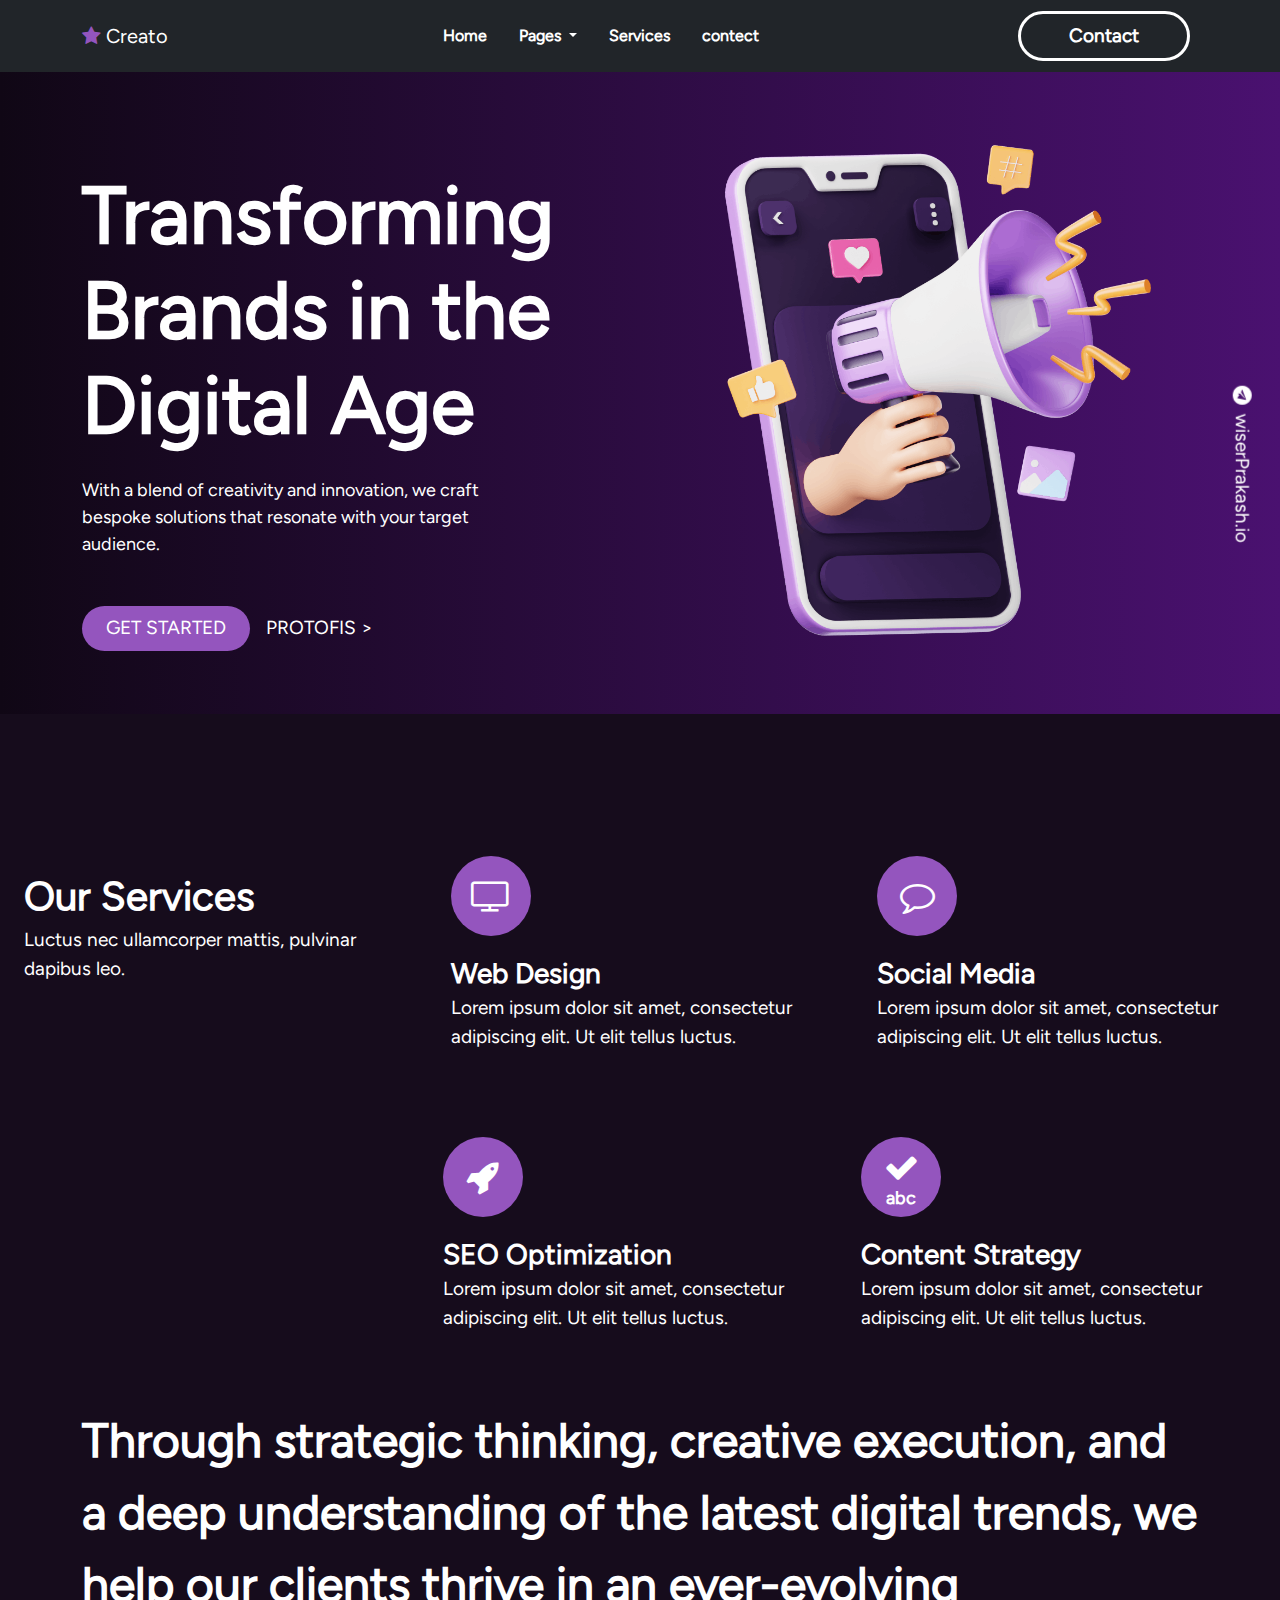
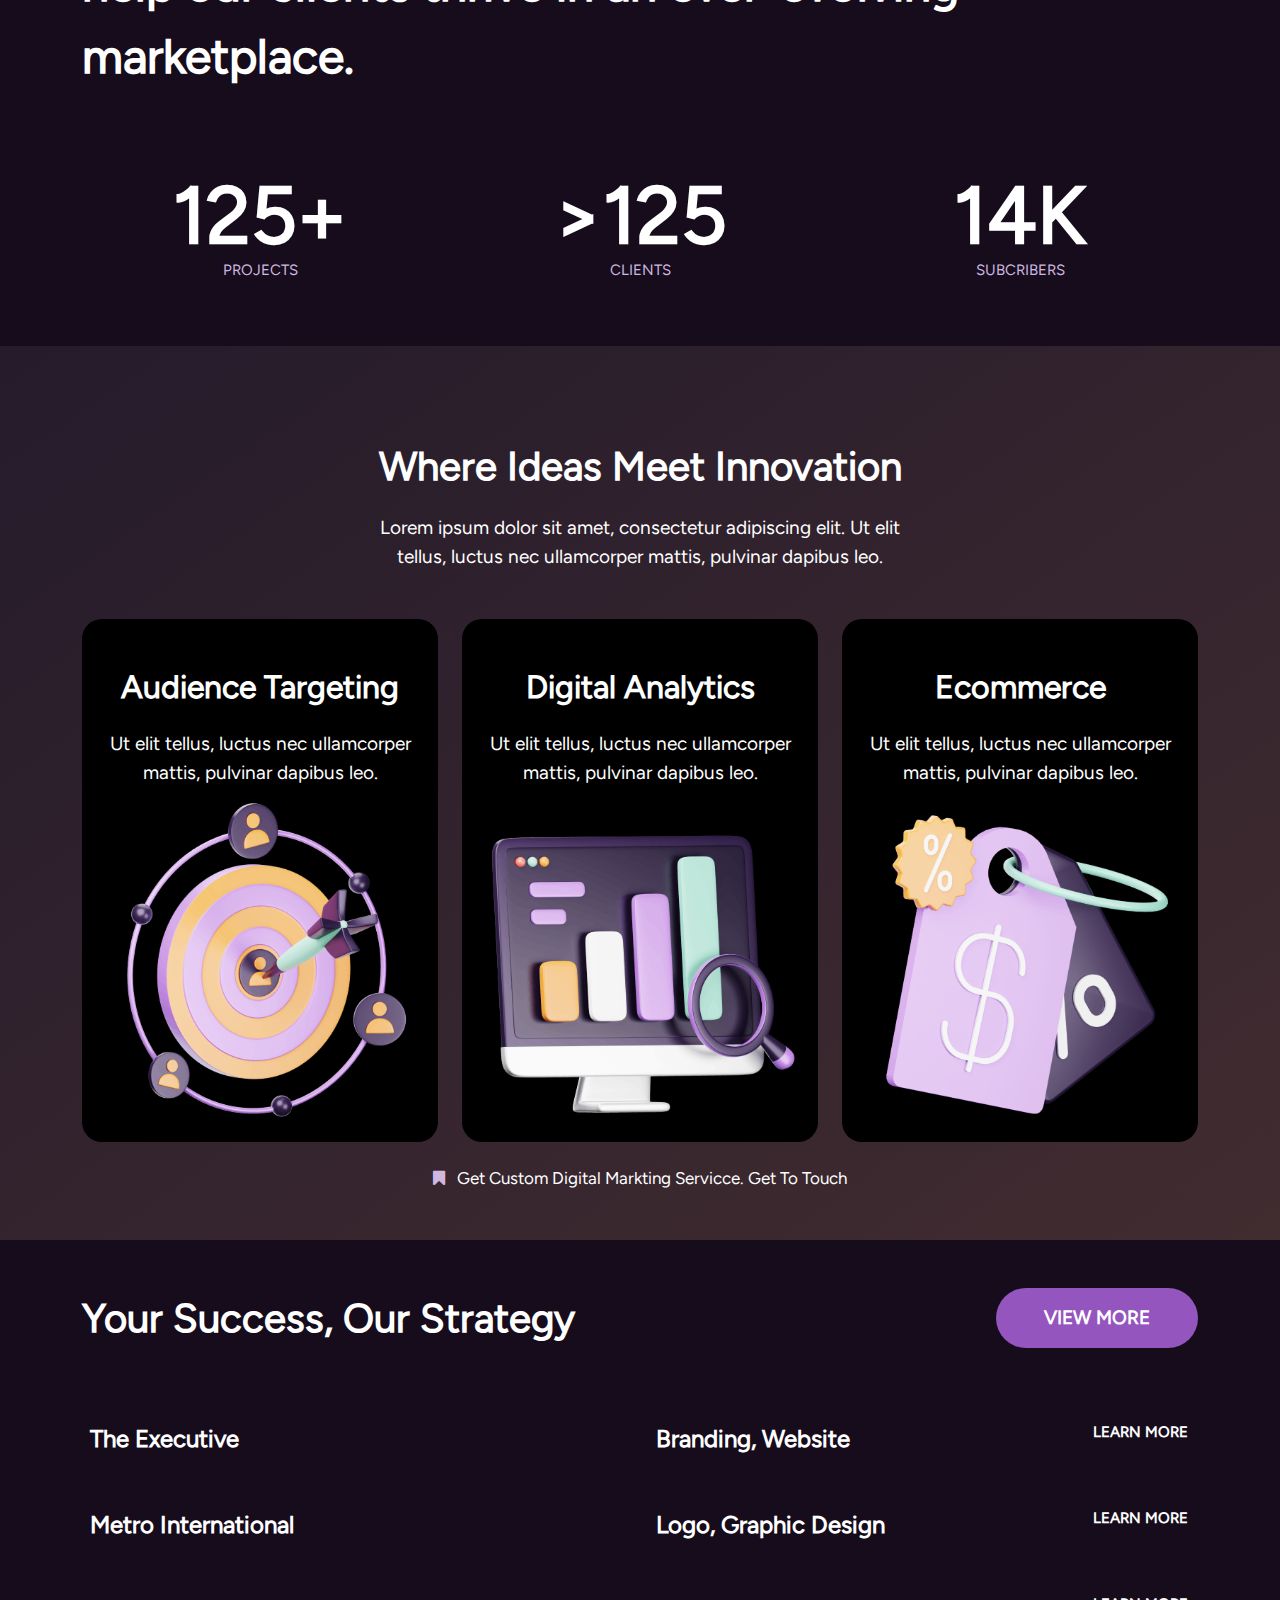
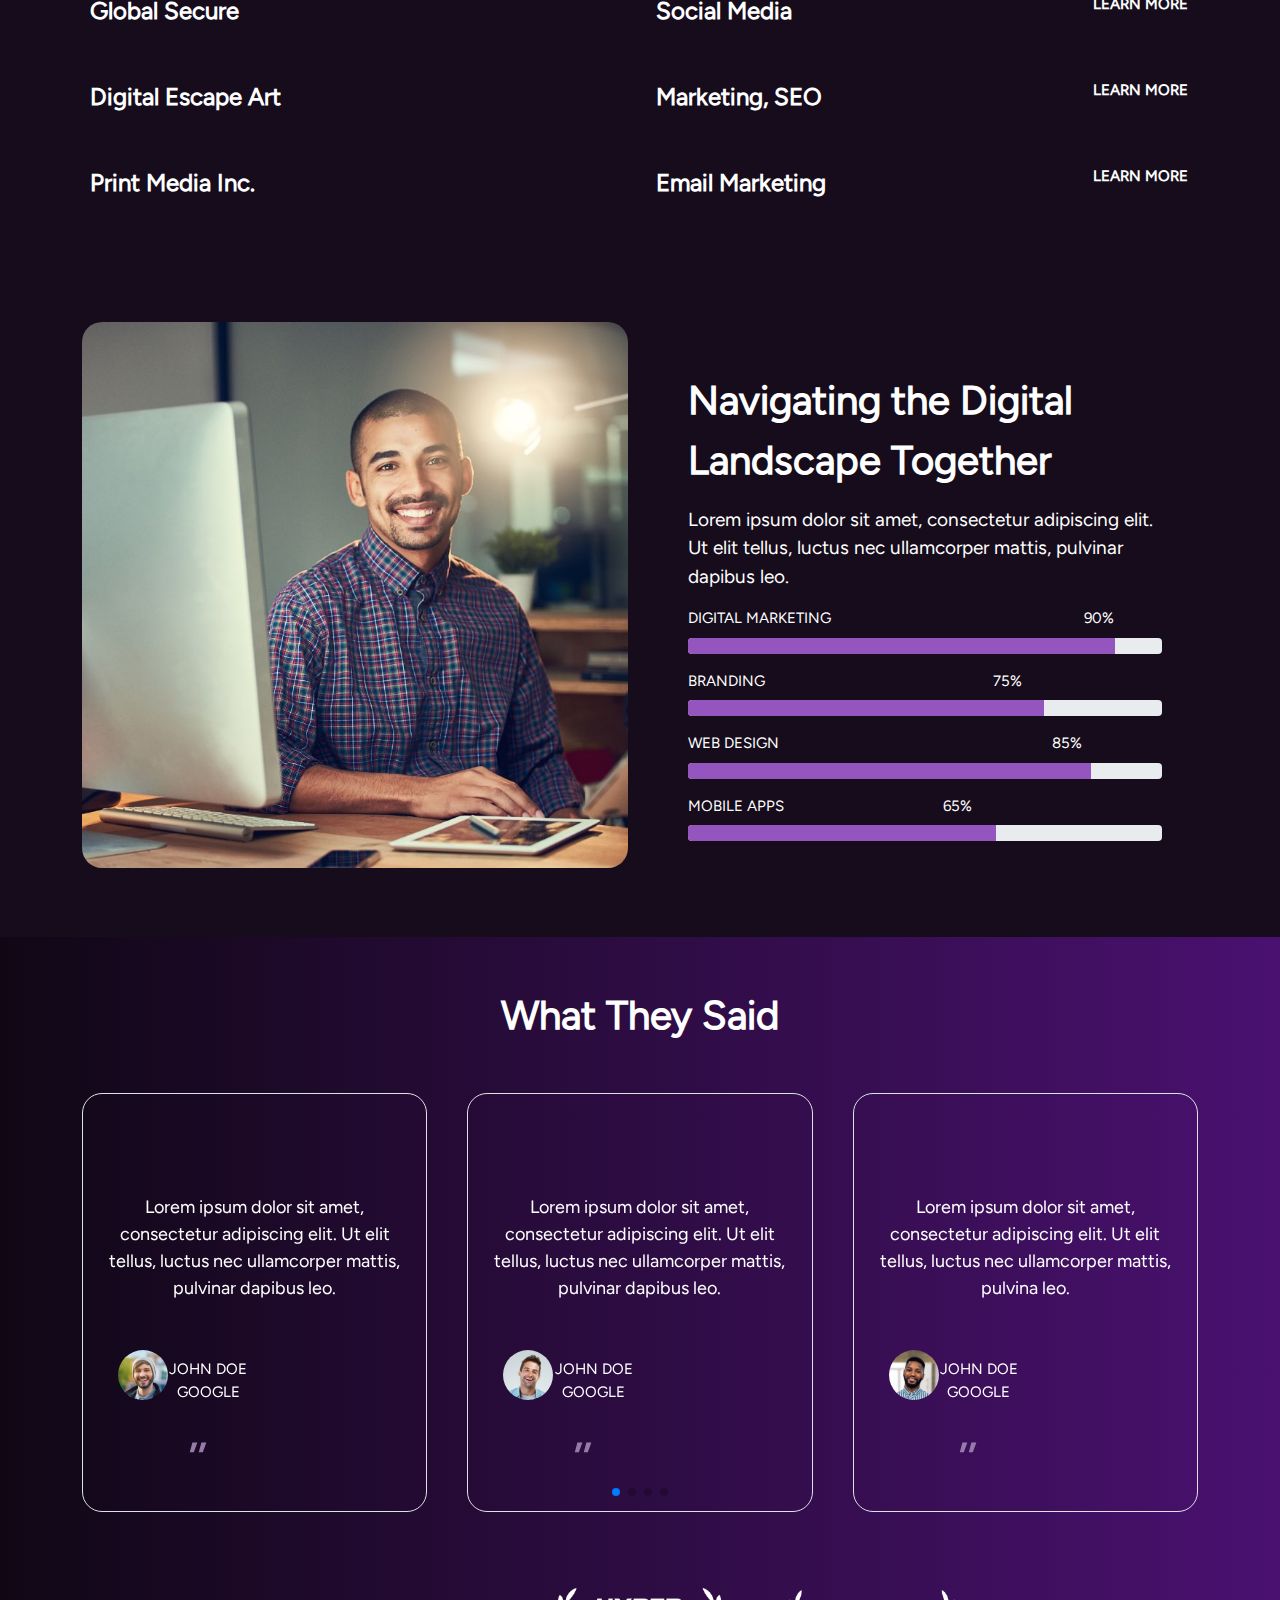
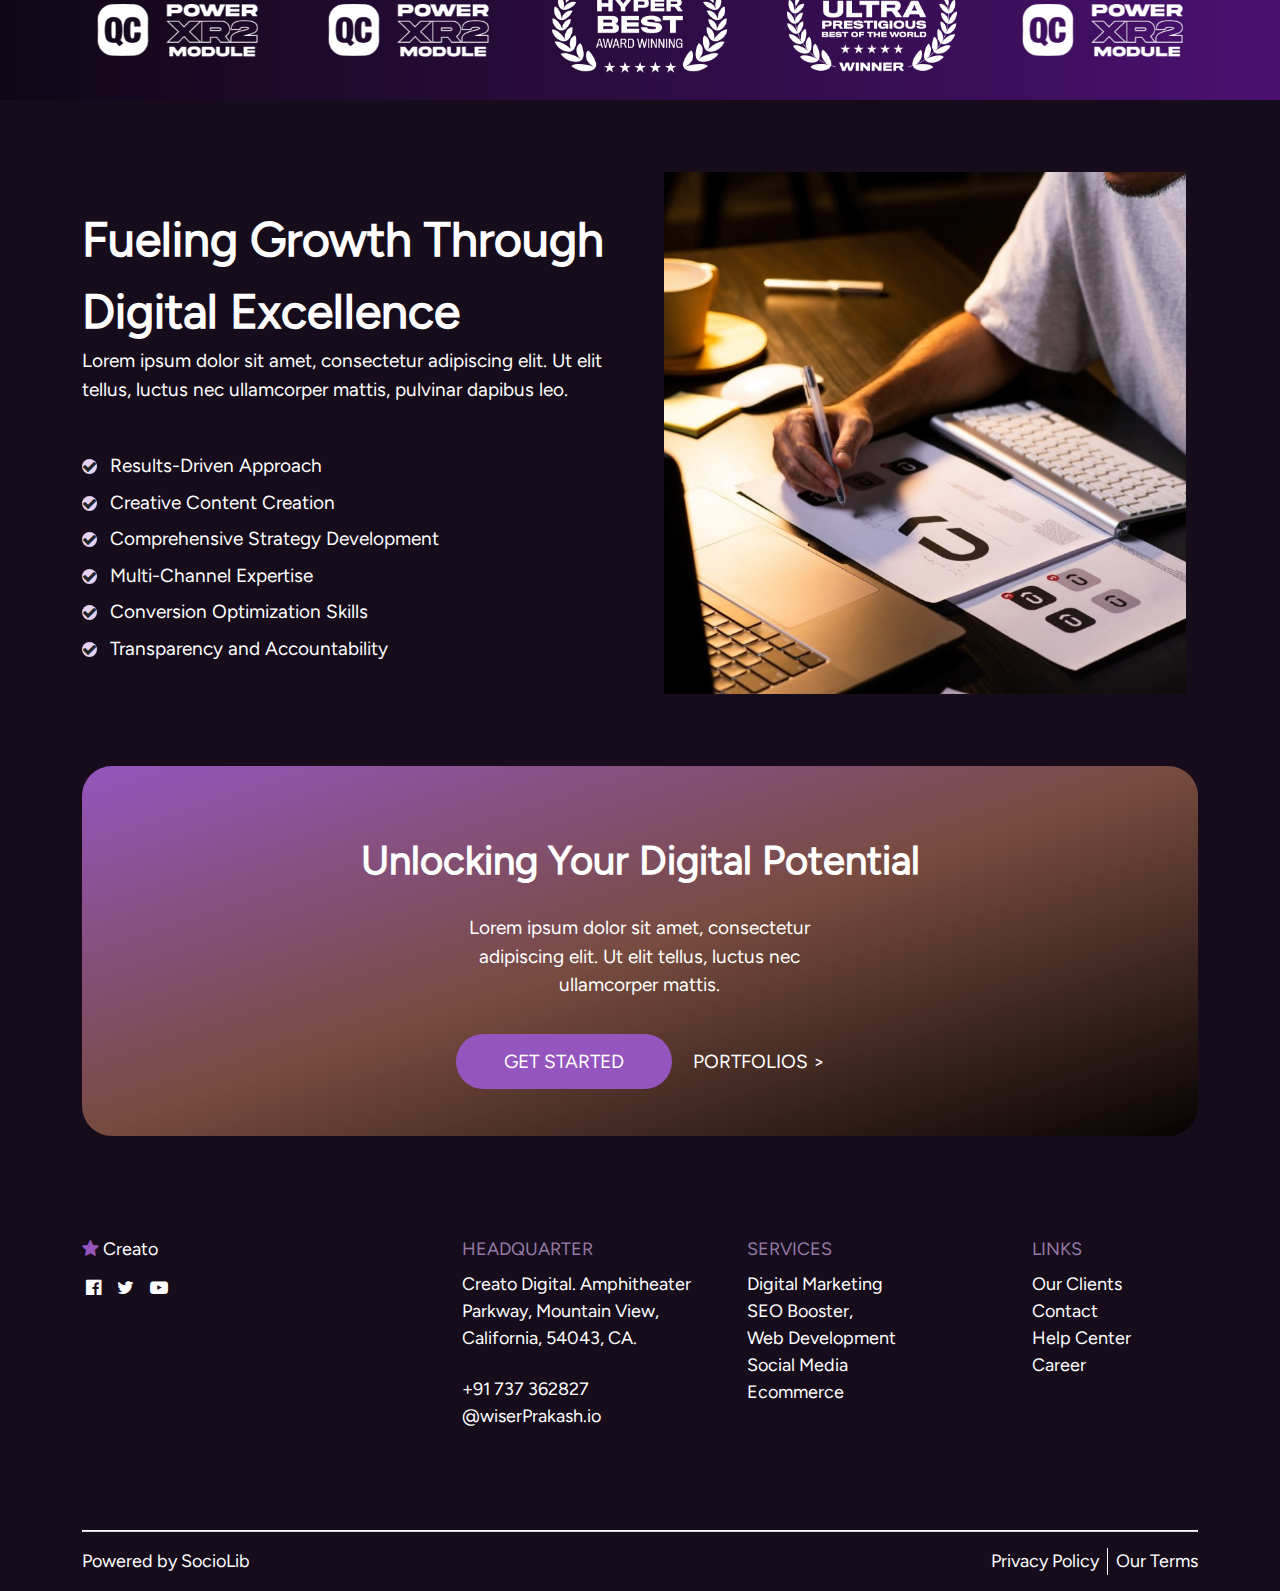
<file: index.html>
<!DOCTYPE html>
<html lang="en">

<head>
    <meta charset="UTF-8">
    <meta name="viewport" content="width=device-width, initial-scale=1.0">
    <link rel="shortcut icon" href="./assets/image/3670051.png" type="image/x-icon">
    <title>Project</title>
    <link rel="stylesheet" href="https://cdn.jsdelivr.net/npm/swiper@11/swiper-bundle.min.css" />
    <link rel="stylesheet" href="./assets/font-awesome-4.7.0/font-awesome-4.7.0/css/font-awesome.min.css">
    <link rel="stylesheet" href="./assets/bootstrap-5.0.2-dist/css/bootstrap.min.css">
    <link rel="stylesheet" href="./css/style.css">

</head>

<body>
    <nav class="navbar navbar-expand-lg navbar-dark bg-dark">
        <div class="container">
            <a class="navbar-brand" href="#"><i class="fa fa-star socialicon" aria-hidden="true"></i> Creato</a>
            <button class="navbar-toggler d-none" type="button" data-bs-toggle="collapse" data-bs-target="#navbarScroll"
                aria-controls="navbarScroll" aria-expanded="false" aria-label="Toggle navigation">
                <span class="navbar-toggler-icon"></span>
            </button>
            <a class="btn offcanva d-block d-lg-none" data-bs-toggle="offcanvas" href="#offcanvasExample" role="button"
                aria-controls="offcanvasExample">
                <span class="navbar-toggler-icon"></span>
            </a>
            <div class="collapse navbar-collapse" id="navbarScroll">
                <ul class="navbar-nav m-auto my-2 navitem  navbar-nav-scroll" style="--bs-scroll-height: 100px;">
                    <li class="nav-item">
                        <a class="nav-link active px-0 px-lg-3" aria-current="page" href="./index.html">Home</a>
                    </li>
                    <li class="nav-item dropdown">
                        <a class="nav-link active dropdown-toggle px-0 px-lg-3" href="#" id="navbarScrollingDropdown"
                            role="button" data-bs-toggle="dropdown" aria-expanded="false">
                            Pages
                        </a>
                        <ul class="dropdown-menu " aria-labelledby="navbarScrollingDropdown">
                            <li><a class="dropdown-item text-white" href="./html/about.html">About</a></li>
                            <li><a class="dropdown-item text-white disabled d-none" href="#">Another action</a></li>
                            <li class="d-none">
                                <hr class="dropdown-divider">
                            </li>
                            <li><a class="dropdown-item text-white disabled d-none" href="#">Something else here</a>
                            </li>
                        </ul>
                    </li>
                    <li class="nav-item">
                        <a class="nav-link active px-0 px-lg-3" href="./html/service.html">Services</a>
                    </li>
                    <li class="nav-item">
                        <a class="nav-link active px-0 px-lg-3" href="./html/contact.html">contect</a>
                    </li>
                </ul>
                <div class="me-2 text-white">
                    <div
                        class="border border-3 border-white px-2 d-none d-lg-block px-lg-5 py-2 rounded-pill Capitalize fw-bold ">
                        Contact</div>
                </div>
            </div>
        </div>
    </nav>
    <div class="offcanvas offcanvas-start bg-dark" tabindex="-1" id="offcanvasExample"
        aria-labelledby="offcanvasExampleLabel">
        <div class="offcanvas-header">
            <h5 class="offcanvas-title" id="offcanvasExampleLabel"><i class="fa fa-star socialicon"
                    aria-hidden="true"></i> Creato</h5>
            <button type="button" class="btn-close text-reset" data-bs-dismiss="offcanvas" aria-label="Close"></button>
        </div>
        <div class="offcanvas-body">
            <div>
                <a class="nav-link active px-0 px-lg-3 text-white" aria-current="page" href="./index.html">Home</a>
            </div>
            <li class="nav-item dropdown">
                <a class="nav-link active text-white dropdown-toggle px-0 px-lg-3" href="#" id="navbarScrollingDropdown"
                    role="button" data-bs-toggle="dropdown" aria-expanded="false">
                    Pages
                </a>
                <ul class="dropdown-menu" aria-labelledby="navbarScrollingDropdown">
                    <li><a class="dropdown-item text-white" href="./html/about.html">About</a></li>
                    <li><a class="dropdown-item text-white" href="#">Another action</a></li>
                    <li>
                        <hr class="dropdown-divider">
                    </li>
                    <li><a class="dropdown-item text-white" href="#">Something else here</a></li>
                </ul>
            </li>
            <li class="nav-item">
                <a class="nav-link active px-0 px-lg-3 text-white " href="./html/service.html">Services</a>
            </li>
            <li class="nav-item">
                <a class="nav-link  active px-0 px-lg-3 text-white " href="./html/contact.html" tabindex="-1"
                    aria-disabled="true">contect</a>
            </li>
        </div>
    </div>
    <div class="d-none d-lg-block position-absolute position-fixed top-50 emailData gmail"><i
            class="fa fa-telegram pe-1" aria-hidden="true"></i> wiserPrakash.io</div>

    <section class="Services">
        <div class="container">
            <div class="row py-5">
                <div class="col-12 col-md-6 vh-lg-100 order-1 order-md-0 ">
                    <div class="d-flex flex-column justify-content-center pt-5">
                        <div class="Transforming">Transforming Brands in the Digital Age</div>
                        <div class="pt-4 w-75 creativity">With a blend of creativity and innovation, we craft
                            bespoke solutions that resonate with
                            your target audience.
                        </div>
                        <div class="d-flex pt-5">
                            <a class=" rounded-pill text-decoration-none px-4 py-2 text-white started">GET
                                STARTED</a>
                            <a class="text-decoration-none text-white py-2 ps-3">PROTOFIS >
                            </a>
                        </div>
                    </div>
                </div>
                <div class="col-12 col-md-6 order-0 order-md-1">
                    <img class="w-100 bannerimg" src="./assets/image/bannerimg.png" alt="">
                </div>
            </div>
        </div>
    </section>
    <section>
        <div class="my-5">
            <div class="container-xxl">
                <div class="row">
                    <div class="col-12 col-md-6 col-lg-4 ullamcorper p-4">
                        <div class="fs-1 fw-bold">Our Services</div>
                        <div class="fw-light">Luctus nec ullamcorper mattis, pulvinar dapibus leo.</div>
                    </div>
                    <div class="col-12 col-md-6 d-none d-md-block d-lg-none p-4"></div>
                    <div class="col-12 col-md-6 col-lg-4 ullamcorper p-4">
                        <div class="socialicons"><i class="fa fa-television" aria-hidden="true"></i></div>
                        <div class="fs-3 fw-bolder pt-3">Web Design</div>
                        <div>Lorem ipsum dolor sit amet, consectetur adipiscing elit. Ut elit tellus luctus.</div>
                    </div>
                    <div class="col-12 col-md-6 col-lg-4 ullamcorper p-4">
                        <div class="socialicons"><i class="fa fa-comment-o" aria-hidden="true"></i></div>
                        <div class="fs-3 fw-bolder pt-3">Social Media</div>
                        <div>Lorem ipsum dolor sit amet, consectetur adipiscing elit. Ut elit tellus luctus.</div>
                    </div>
                    <div class="mt-lg-5 row">
                        <div class="col-12 col-lg-4 d-none d-lg-block p-4"></div>
                        <div class="col-12 col-md-6 col-lg-4 p-4">
                            <div class="socialicons"><i class="fa fa-rocket" aria-hidden="true"></i></div>
                            <div class="fs-3 fw-bolder pt-3">SEO Optimization</div>
                            <div>Lorem ipsum dolor sit amet, consectetur adipiscing elit. Ut elit tellus luctus.
                            </div>
                        </div>
                        <div class="col-12 col-md-6 col-lg-4 p-4">
                            <div class="d-flex flex-column socialicons">
                                <div class=""><i class="fa fa-check" aria-hidden="true"></i></div>
                                <div class="abc">abc</div>
                            </div>
                            <div class="fs-3 fw-bolder pt-3">Content Strategy</div>
                            <div>Lorem ipsum dolor sit amet, consectetur adipiscing elit. Ut elit tellus luctus.
                            </div>
                        </div>
                    </div>
                </div>
            </div>
        </div>
    </section>
    <section>
        <div class="container">
            <div class="Through fw-bold">Through strategic thinking, creative execution, and a deep understanding of the
                latest digital trends,
                we help our clients thrive in an ever-evolving marketplace.</div>
        </div>
    </section>
    <section>
        <div class="container py-5">
            <div class="row text-center Prents">
                <div class="col-12 col-lg-4 pt-lg-5">
                    <div class="number"></div>
                    <div class="Projects">Projects</div>
                </div>
                <div class="col-12 col-lg-4 pt-lg-5">
                    <div class="numbers"></div>
                    <div class="Projects">Clients</div>
                </div>
                <div class="col-12 col-lg-4 pt-lg-5">
                    <div class="numberss"></div>
                    <div class="Projects">Subcribers</div>
                </div>
            </div>
        </div>
    </section>
    <section class="Servicess">
        <div class="container pt-5">
            <div class="text-center d-flex flex-column align-items-center mt-5">
                <div class="innovation h1 fw-bold">Where Ideas Meet Innovation</div>
                <div class="w-50 Lorem pt-3">Lorem ipsum dolor sit amet, consectetur adipiscing elit. Ut elit tellus,
                    luctus nec ullamcorper
                    mattis, pulvinar dapibus leo.</div>
            </div>
            <div class="row py-5 ">
                <div class="col-12 col-md-4">
                    <div class="card rounded-5  d-flex flex-column align-items-center text-center">
                        <div class="pt-5 h2 fw-bold">Audience Targeting</div>
                        <div class="w-100 w-md-75 pt-3">Ut elit tellus, luctus nec ullamcorper mattis, pulvinar dapibus
                            leo.
                        </div>
                        <img class="w-100" src="./assets/image/cardimg1.png" alt="">
                    </div>
                </div>
                <div class="col-12 col-md-4 pt-3 pt-md-0">
                    <div class="card rounded-5  d-flex flex-column align-items-center text-center">
                        <div class="pt-5 h2 fw-bold">Digital Analytics</div>
                        <div class="w-100 w-md-75 pt-3">Ut elit tellus, luctus nec ullamcorper mattis, pulvinar dapibus
                            leo.
                        </div>
                        <img class="w-100" src="./assets/image/cardimg2.png" alt="">
                    </div>
                </div>
                <div class="col-12 col-md-4 pt-3 pt-md-0">
                    <div class="card rounded-5 d-flex flex-column align-items-center text-center">
                        <div class="pt-5 h2 fw-bold">Ecommerce</div>
                        <div class="pt-3 w-100 w-md-75 ">Ut elit tellus, luctus nec ullamcorper mattis, pulvinar dapibus
                            leo.</div>
                        <img class="w-100 h-25" src="./assets/image/cardimg3.png" alt="">
                    </div>
                </div>
                <div class="text-center text-capitalize  digital  pt-4"><i class="fa fa-bookmark pe-2"
                        aria-hidden="true"></i> get custom digital markting servicce. get to touch</div>
            </div>
        </div>
    </section>
    <section>
        <div class="container">
            <div class="d-flex justify-content-between mt-5">
                <div class="fs-1 fw-bold">Your Success, Our Strategy</div>
                <div class="px-2 d-none d-lg-block  px-lg-5 pt-3 rounded-pill text-uppercase fw-bold bg-purpie">view
                    more</div>
            </div>
            <div class="row bgimg mt-3 mt-lg-5 fs-4 fs-lg-3 ps-2 fw-bold">
                <div class="col-12 col-md-6 bgimgTop headphone">
                    <div>The Executive</div>
                </div>
                <div class="col-12 col-md-4">
                    <div>Branding, Website</div>
                </div>
                <div class="col-12 col-md-2 fs-5">
                    <div class="LEARN">LEARN MORE</div>
                </div>
            </div>
            <div class="row bgimg  fs-4 fs-lg-3 ps-2 fw-bold">
                <div class=" col-12 col-md-6 bgimgTop shoe">
                    <div>Metro International</div>
                </div>
                <div class=" col-12 col-md-4">
                    <div>Logo, Graphic Design</div>
                </div>
                <div class="col-12 col-md-2 fs-5">
                    <div class="LEARN">LEARN MORE</div>
                </div>
            </div>
            <div class="row bgimg fs-4 fs-lg-3 ps-2 fw-bold">
                <div class="col-12 col-md-6 bgimgTop iphone">
                    <div>Global Secure</div>
                </div>
                <div class="col-12 col-md-4">
                    <div>Social Media</div>
                </div>
                <div class=" col-12 col-md-2  fs-5">
                    <div class="LEARN">LEARN MORE</div>
                </div>
            </div>
            <div class="row bgimg fs-4 fs-lg-3 ps-2 fw-bold">
                <div class="col-12 col-md-6 bgimgTop circle">
                    <div>Digital Escape Art</div>
                </div>
                <div class=" col-12 col-md-4">
                    <div>Marketing, SEO</div>
                </div>
                <div class="col-12 col-md-2 fs-5">
                    <div class="LEARN">LEARN MORE</div>
                </div>
            </div>
            <div class="row bgimg  fs-4 fs-lg-3 ps-2 fw-bold">
                <div class="col-md-6 bgimgTop camera">
                    <div>Print Media Inc.</div>
                </div>
                <div class="col-md-4">
                    <div>Email Marketing</div>
                </div>
                <div class="col-md-2 fs-5">
                    <div class="LEARN">LEARN MORE</div>
                </div>
            </div>
        </div>
    </section>
    <section>
        <div class="container mt-5">
            <div class="row pt-0 pt-lg-5">
                <div class="col-12 col-lg-6">
                    <img class="w-100 rounded-5" src="./assets/image/developers.jpg" alt="">
                </div>
                <div class="col-12 col-lg-6 p-5">
                    <div class="fs-1 fw-bold">Navigating the Digital Landscape Together</div>
                    <div class="pt-3">Lorem ipsum dolor sit amet, consectetur adipiscing elit. Ut elit tellus, luctus
                        nec ullamcorper
                        mattis, pulvinar dapibus leo.</div>
                    <div class="d-flex MOBILE pt-3  pb-2  justify-content-between pt-3">
                        <div>DIGITAL MARKETING</div>
                        <div class="pe-5">90%</div>
                    </div>
                    <div class="progress">
                        <div class="progress-bar bg-purpie digital" role="progressbar" aria-valuenow="100"
                            aria-valuemin="0" aria-valuemax="100"></div>
                    </div>
                    <div class="d-flex MOBILE pt-3  pb-2  justify-content-between">
                        <div>BRANDING</div>
                        <div class="BRANDING">75%</div>
                    </div>
                    <div class="progress">
                        <div class="progress-bar bg-purpie DESIGN" role="progressbar" style="width: 75%"
                            aria-valuenow="100" aria-valuemin="0" aria-valuemax="100"></div>
                    </div>
                    <div class="d-flex MOBILE pt-3 pb-2  justify-content-between">
                        <div>WEB DESIGN</div>
                        <div class="DESIGN">85%</div>
                    </div>
                    <div class="progress">
                        <div class="progress-bar bg-purpie APPS" role="progressbar" style="width: 85%"
                            aria-valuenow="100" aria-valuemin="0" aria-valuemax="100"></div>
                    </div>
                    <div class="d-flex MOBILE pt-3 pb-2 justify-content-between">
                        <div>MOBILE APPS</div>
                        <div class="APPS">65%</div>
                    </div>
                    <div class="progress">
                        <div class="progress-bar bg-purpie digital MOBILE" role="progressbar" style="width: 65%"
                            aria-valuenow="100" aria-valuemin="0" aria-valuemax="100"></div>
                    </div>
                </div>
            </div>
        </div>
    </section>
    <section class="Services my-5 ">
        <div class="container text-white ">
            <div class="text-center py-5 fw-bold fs-1">What They Said</div>
            <div class="swiper mySwiper text-white">
                <div class="swiper-wrapper">
                    <div class="swiper-slide gap-3">
                        <div class="border border-1 rounded-6 pt-10 pb-5 px-4">
                            <div> Lorem ipsum dolor sit amet, consectetur adipiscing elit. Ut elit tellus, luctus
                                nec
                                ullamcorper mattis, pulvinar dapibus leo.</div>
                            <div class=" row pt-5">
                                <div class="col-12 d-flex justify-content-center col-lg-2 ps-lg-5">
                                    <img class="swiperimage1 " src="./assets/image/swiperimage1.jpg" alt="">
                                </div>
                                <div class=" col-12 col-lg-4 pt-2">
                                    <div class="developer">JOHN DOE</div>
                                    <div>
                                        <div class="developer">GOOGLE</div>
                                    </div>

                                </div>
                                <div class="d-none d-xl-block col-lg-6 text-purpie text-end pe-5 fs-1 fw-bold">,,</div>
                            </div>
                        </div>
                    </div>
                    <div class="swiper-slide gap-3">
                        <div class="border border-1 rounded-6 pt-10 pb-5 px-4">
                            <div> Lorem ipsum dolor sit amet, consectetur adipiscing elit. Ut elit tellus, luctus
                                nec
                                ullamcorper mattis, pulvinar dapibus leo.</div>
                            <div class=" row pt-5">
                                <div class="col-12 d-flex justify-content-center col-lg-2 ps-lg-5">
                                    <img class="swiperimage1 " src="./assets/image/swiperimage2.jpg" alt="">
                                </div>
                                <div class=" col-12 col-lg-4 pt-2">
                                    <div class="developer">JOHN DOE</div>
                                    <div>
                                        <div class="developer">GOOGLE</div>
                                    </div>

                                </div>
                                <div class="d-none d-xl-block col-lg-6 text-purpie text-end pe-5 fs-1 fw-bold">,,</div>
                            </div>
                        </div>
                    </div>
                    <div class="swiper-slide gap-3">
                        <div class="border border-1 rounded-6 pt-10 pb-5 px-4">
                            <div> Lorem ipsum dolor sit amet, consectetur adipiscing elit. Ut elit tellus, luctus
                                nec
                                ullamcorper mattis, pulvina leo.</div>
                            <div class=" row pt-5">
                                <div class="col-12 d-flex justify-content-center col-lg-2 ps-lg-5">
                                    <img class="swiperimage1 " src="./assets/image/swiperimage3jpg.jpg" alt="">
                                </div>
                                <div class=" col-12 col-lg-4 pt-2">
                                    <div class="developer">JOHN DOE</div>
                                    <div>
                                        <div class="developer">GOOGLE</div>
                                    </div>

                                </div>
                                <div class="d-none d-xl-block col-lg-6 text-purpie text-end pe-5 fs-1 fw-bold">,,</div>
                            </div>
                        </div>
                    </div>
                    <div class="swiper-slide gap-3">
                        <div class="border border-1 rounded-6 pt-10 pb-5 px-4">
                            <div> Lorem ipsum dolor sit amet, consectetur adipiscing elit. Ut elit tellus, luctus
                                nec
                                ullamcorper mattis, pulvinar dapibus leo.</div>
                            <div class=" row pt-5">
                                <div class="col-12 d-flex justify-content-center col-lg-2 ps-lg-5">
                                    <img class="swiperimage1 " src="./assets/image/swiperimage1.jpg" alt="">
                                </div>
                                <div class=" col-12 col-lg-4 pt-2">
                                    <div class="developer">JOHN DOE</div>
                                    <div>
                                        <div class="developer">GOOGLE</div>
                                    </div>

                                </div>
                            </div>
                        </div>
                    </div>
                </div>
                <div class="swiper-pagination"></div>
            </div>
            <div class="swiper mySwipers mt-5">
                <div class="swiper-wrapper">
                    <div class="swiper-slide">
                        <img src="./assets/image/clint1.png" alt="">
                    </div>
                    <div class="swiper-slide">
                        <img src="./assets/image/clint2.png" alt="">

                    </div>
                    <div class="swiper-slide">
                        <img src="./assets/image/clint3.png" alt="">

                    </div>
                    <div class="swiper-slide">
                        <img src="./assets/image/clint4.png" alt="">

                    </div>
                    <div class="swiper-slide">
                        <img src="./assets/image/clint5.png" alt="">

                    </div>
                    <div class="swiper-slide">
                        <img src="./assets/image/clint5.png" alt="">

                    </div>
                </div>
            </div>
        </div>
        </div>
    </section>
    <section>
        <div class="container mt-5">
            <div class="row align-items-center justify-content-center">
                <div class="col-12 col-lg-6 order-1 order-lg-0 ">
                    <div class="fs-7 fw-bold">Fueling Growth Through Digital Excellence</div>
                    <div>Lorem ipsum dolor sit amet, consectetur adipiscing elit. Ut elit tellus, luctus nec ullamcorper
                        mattis, pulvinar dapibus leo.</div>
                    <div class="pt-5 d-flex flex-column gap-2">
                        <div><i class="fa fa-check rounded-circle bg-purpies text-dark fs-0" aria-hidden="true"></i>
                            <span class="ps-2"> Results-Driven
                                Approach</span>
                        </div>
                        <div><i class="fa fa-check rounded-circle bg-purpies text-dark fs-0" aria-hidden="true"></i>
                            <span class="ps-2"></span>Creative Content Creation
                        </div>
                        <div><i class="fa fa-check rounded-circle bg-purpies text-dark fs-0" aria-hidden="true"></i>
                            <span class="ps-2">Comprehensive Strategy Development</span>
                        </div>
                        <div><i class="fa fa-check rounded-circle bg-purpies text-dark fs-0" aria-hidden="true"></i>
                            <span class="ps-2"></span>Multi-Channel Expertise
                        </div>
                        <div><i class="fa fa-check rounded-circle bg-purpies text-dark fs-0" aria-hidden="true"></i>
                            <span class="ps-2"></span>Conversion Optimization Skills
                        </div>
                        <div><i class="fa fa-check rounded-circle bg-purpies text-dark fs-0" aria-hidden="true"></i>
                            <span class="ps-2"></span>Transparency and Accountability
                        </div>
                    </div>
                </div>
                <div class="col-12 col-lg-6 p-4 order-0 order-lg-1">
                    <div>
                        <img class="w-100" src="./assets/image/learncodeimg.jpg" alt="">
                    </div>
                </div>
            </div>
            <div class="Potential mt-5">
                <div class="d-flex flex-column align-items-center justify-content-center pt-5">
                    <div class="pt-3 fs-1 fw-bold text-center">Unlocking Your Digital Potential</div>
                    <div class="py-4 Lorem  text-center">Lorem ipsum dolor sit amet, consectetur adipiscing elit. Ut
                        elit tellus, luctus nec ullamcorper
                        mattis.</div>
                    <div class="pt-4 mb-6">
                        <a class="text-decoration-none rounded-pill py-3 px-4 px-lg-5  offcanva text-white"
                            href="./index.html">GET STARTED</a>
                        <a class="text-decoration-none text-white ps-1 ps-lg-3" href="./index.html">PORTFOLIOS ></a>
                    </div>
                </div>
            </div>
        </div>
    </section>
    <section>
        <div class="container mt-10 decrement">
            <div class="row">
                <div class="col-12 col-sm-4">
                    <a class="text-decoration-none text-white" href="#"><i class="fa fa-star socialicon"
                            aria-hidden="true"></i> Creato</a>
                    <div class="d-flex  gap-3 pt-3 ps-1">
                        <i class="fa fa-facebook-official" aria-hidden="true"></i>
                        <i class="fa fa-twitter" aria-hidden="true"></i>
                        <i class="fa fa-youtube-play" aria-hidden="true"></i>
                    </div>
                </div>
                <div class="col-12 col-sm-3  pt-5 pt-sm-0">
                    <div class="text-purpie">HEADQUARTER</div>
                    <div class="py-2">
                        <div>Creato Digital. Amphitheater </div>
                        <div>Parkway, Mountain View,</div>
                        <div>California, 54043, CA.</div>
                    </div>
                    <div class="d-flex flex-column pt-3">
                        <a class="text-decoration-none text-white" href="">+91 737 362827 </a>
                        <a class="text-decoration-none text-white" href="">@wiserPrakash.io</a>
                    </div>
                </div>
                <div class="col-6 pt-5 pt-sm-0 col-sm-3">
                    <div class="text-purpie">SERVICES</div>
                    <div class="py-2 d-flex flex-column">
                        <a class="text-decoration-none text-white" href="">Digital Marketing </a>
                        <a class="text-decoration-none text-white" href="">SEO Booster,</a>
                        <a class="text-decoration-none text-white" href="">Web Development</a>
                        <a class="text-decoration-none text-white" href="">Social Media</a>
                        <a class="text-decoration-none text-white" href="">Ecommerce</a>
                    </div>
                </div>
                <div class="col-6 col-sm-2  pt-5 pt-sm-0">
                    <div class="text-purpie">LINKS</div>
                    <div class="py-2 d-flex flex-column">
                        <a class="text-decoration-none text-white" href="">Our Clients </a>
                        <a class="text-decoration-none text-white" href="">Contact </a>
                        <a class="text-decoration-none text-white" href="">Help Center </a>
                        <a class="text-decoration-none text-white" href="">Career </a>
                    </div>
                </div>
                <div class="mt-10">
                    <div class="underline"></div>
                </div>
                <div class=" pb-3 d-sm-flex justify-content-between pt-3">
                    <div>
                        <a class="text-decoration-none text-white" href="">Powered by SocioLib</a>
                    </div>
                    <div>
                        <div class="d-flex">
                            <a class="text-decoration-none text-white pe-2" href="">Privacy Policy </a>
                            <div class="underline-left"></div>
                            <a class="text-decoration-none text-white ps-2" href="">Our Terms </a>
                        </div>
                    </div>
                </div>
            </div>
        </div>
    </section>
    <script src="https://cdn.jsdelivr.net/npm/swiper@11/swiper-bundle.min.js"></script>
    <script src="./assets/bootstrap-5.0.2-dist/js/bootstrap.bundle.min.js"></script>
    <!-- <script src="./js/index.js"></script> -->
    <script src="./js/learning.js"></script>
    <script>
        var swiper = new Swiper(".mySwiper", {
            spaceBetween: 80,
            loop: true,
            autoplay: {
                delay: 5000,
                disableOnInteraction: false,
            },
            speed: 4000,
            pagination: {
                el: ".swiper-pagination",
                clickable: true,
            },
            slidesPerView: 1,
            spaceBetween: 10,
            breakpoints: {
                320: {
                    slidesPerView: 1,
                    spaceBetween: 20
                },
                768: {
                    slidesPerView: 2,
                    spaceBetween: 30
                },
                992: {
                    slidesPerView: 3,
                    spaceBetween: 40
                },
            }
        }
        );
    </script>
    <script>
        var swiper = new Swiper(".mySwipers", {
            spaceBetween: 30,
            loop: true,
            centeredSlides: true,
            speed: 4000,
            autoplay: {
                delay: 3000,
                disableOnInteraction: false,
            },
            breakpoints: {
                320: {
                    slidesPerView: 1,
                    spaceBetween: 20
                },
                768: {
                    slidesPerView: 3,
                    spaceBetween: 30
                },
                992: {
                    slidesPerView: 5,
                    spaceBetween: 40
                },
            }
        });
    </script>

</body>

</html>
</file>
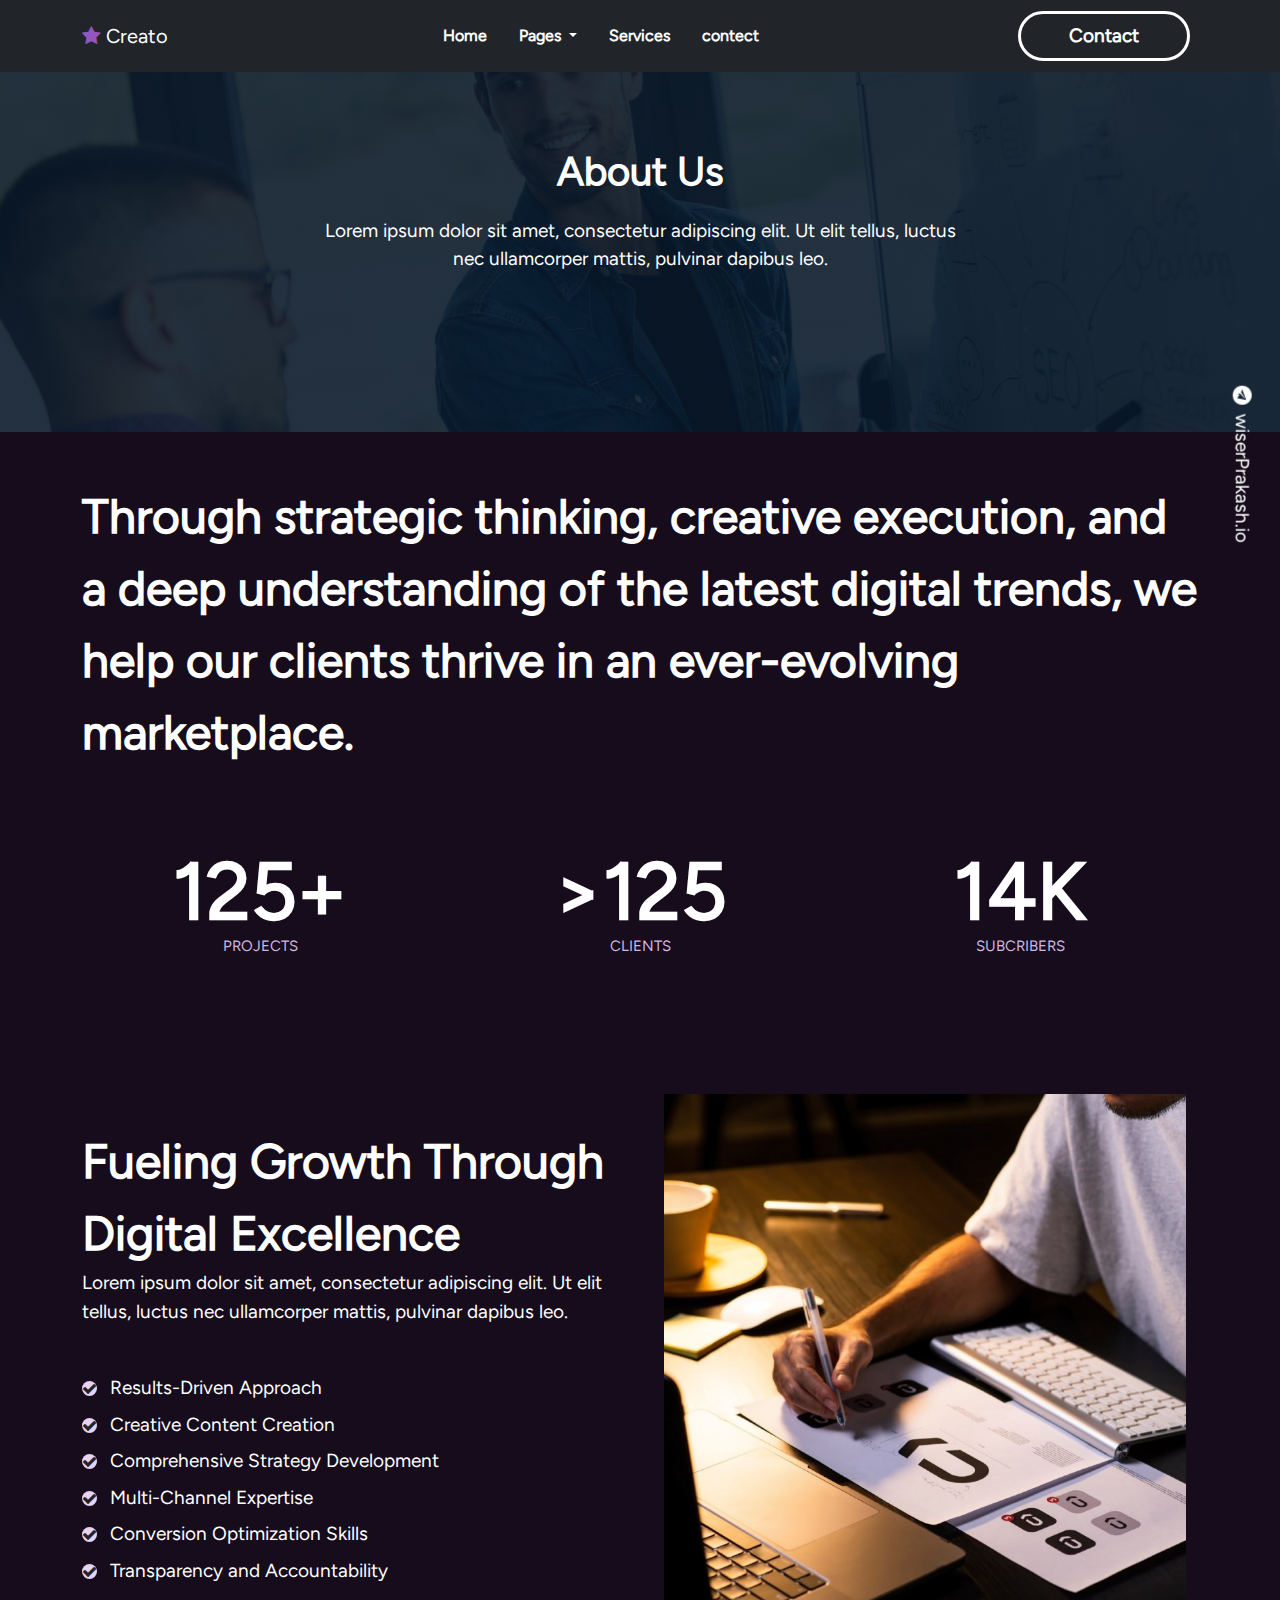
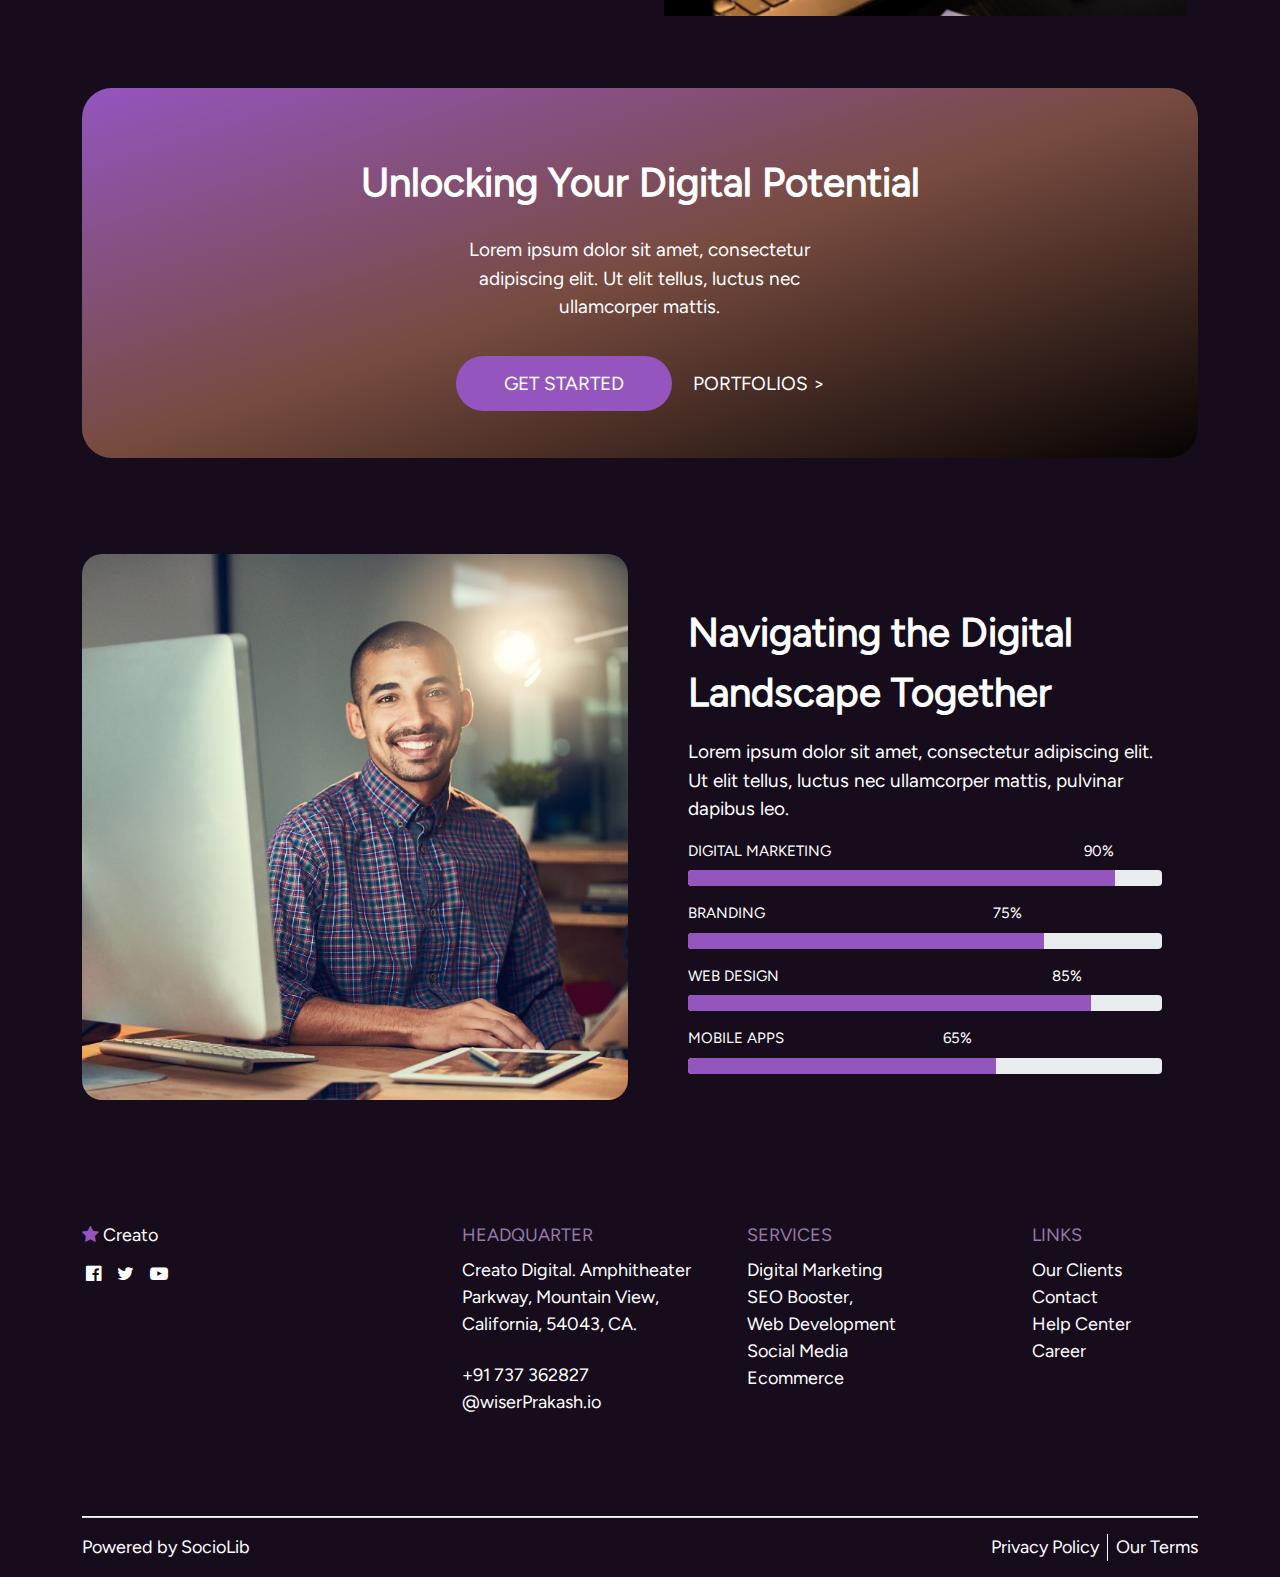
<file: html/about.html>
<!DOCTYPE html>
<html lang="en">

<head>
    <meta charset="UTF-8">
    <meta name="viewport" content="width=device-width, initial-scale=1.0">
    <title>Document</title>
    <link rel="stylesheet" href="../assets/font-awesome-4.7.0/font-awesome-4.7.0/css/font-awesome.min.css">
    <link rel="stylesheet" href="../assets/bootstrap-5.0.2-dist/css/bootstrap.min.css">
    <link rel="stylesheet" href="../css/style.css">
</head>

<body>
    <nav class="navbar navbar-expand-lg navbar-dark bg-dark">
        <div class="container">
            <a class="navbar-brand" href="#"><i class="fa fa-star socialicon" aria-hidden="true"></i> Creato</a>
            <button class="navbar-toggler d-none" type="button" data-bs-toggle="collapse" data-bs-target="#navbarScroll"
                aria-controls="navbarScroll" aria-expanded="false" aria-label="Toggle navigation">
                <span class="navbar-toggler-icon"></span>
            </button>
            <a class="btn offcanva d-block d-lg-none" data-bs-toggle="offcanvas" href="#offcanvasExample" role="button"
                aria-controls="offcanvasExample">
                <span class="navbar-toggler-icon"></span>
            </a>
            <div class="collapse navbar-collapse" id="navbarScroll">
                <ul class="navbar-nav m-auto my-2 navitem  navbar-nav-scroll" style="--bs-scroll-height: 100px;">
                    <li class="nav-item">
                        <a class="nav-link active px-0 px-lg-3" aria-current="page" href="#">Home</a>
                    </li>
                    <li class="nav-item dropdown">
                        <a class="nav-link active dropdown-toggle px-0 px-lg-3" href="#" id="navbarScrollingDropdown"
                            role="button" data-bs-toggle="dropdown" aria-expanded="false">
                            Pages
                        </a>
                        <ul class="dropdown-menu " aria-labelledby="navbarScrollingDropdown">
                            <li><a class="dropdown-item text-white" href="../about.html">About</a></li>
                            <li><a class="dropdown-item text-white" href="#">Another action</a></li>
                            <li>
                                <hr class="dropdown-divider">
                            </li>
                            <li><a class="dropdown-item text-white" href="#">Something else here</a></li>
                        </ul>
                    </li>
                    <li class="nav-item">
                        <a class="nav-link active px-0 px-lg-3" href="../html/service.html">Services</a>
                    </li>
                    <li class="nav-item">
                        <a class="nav-link active px-0 px-lg-3" href="../html/contact.html">contect</a>
                    </li>
                </ul>
                <div class="me-2 text-white">
                    <div
                        class="border border-3 border-white px-2 d-none d-lg-block px-lg-5 py-2 rounded-pill Capitalize fw-bold ">
                        Contact</div>
                </div>
            </div>
        </div>
    </nav>
    <div class="offcanvas offcanvas-start bg-dark" tabindex="-1" id="offcanvasExample"
        aria-labelledby="offcanvasExampleLabel">
        <div class="offcanvas-header">
            <h5 class="offcanvas-title" id="offcanvasExampleLabel"><i class="fa fa-star socialicon"
                    aria-hidden="true"></i> Creato</h5>
            <button type="button" class="btn-close text-reset" data-bs-dismiss="offcanvas" aria-label="Close"></button>
        </div>
        <div class="offcanvas-body">
            <div>
                <a class="nav-link active px-0 px-lg-3 text-white" aria-current="page" href="#">Home</a>
            </div>
            <li class="nav-item dropdown">
                <a class="nav-link active text-white dropdown-toggle px-0 px-lg-3" href="#" id="navbarScrollingDropdown"
                    role="button" data-bs-toggle="dropdown" aria-expanded="false">
                    Pages
                </a>
                <ul class="dropdown-menu" aria-labelledby="navbarScrollingDropdown">
                    <li><a class="dropdown-item text-white" href="#">Action</a></li>
                    <li><a class="dropdown-item text-white" href="#">Another action</a></li>
                    <li>
                        <hr class="dropdown-divider">
                    </li>
                    <li><a class="dropdown-item text-white" href="#">Something else here</a></li>
                </ul>
            </li>
            <li class="nav-item">
                <a class="nav-link active px-0 px-lg-3 text-white " href="#">Services</a>
            </li>
            <li class="nav-item">
                <a class="nav-link  active px-0 px-lg-3 text-white " href="#" tabindex="-1"
                    aria-disabled="true">Profolios</a>
            </li>
        </div>
    </div>
    <div class="d-none d-lg-block position-absolute position-fixed top-50 emailData gmail"><i
            class="fa fa-telegram pe-1" aria-hidden="true"></i> wiserPrakash.io</div>
    <section>
        </div>
        <div class="parents d-flex flex-column justify-content-center align-items-center">
            <div class="fs-1 fw-bold">About Us</div>
            <div class="w-50 text-center pt-3">
                Lorem ipsum dolor sit amet, consectetur adipiscing elit. Ut elit tellus, luctus nec ullamcorper mattis,
                pulvinar dapibus leo.</div>
        </div>
    </section>
    <section>
        <div class="container mt-5">
            <div class="Through fw-bold">Through strategic thinking, creative execution, and a deep understanding of the
                latest digital trends,
                we help our clients thrive in an ever-evolving marketplace.</div>
        </div>
    </section>
    <section>
        <div class="container py-5">
            <div class="row text-center Prents">
                <div class="col-12 col-lg-4 pt-lg-5">
                    <div class="number"></div>
                    <div class="Projects">Projects</div>
                </div>
                <div class="col-12 col-lg-4 pt-lg-5">
                    <div class="numbers"></div>
                    <div class="Projects">Clients</div>
                </div>
                <div class="col-12 col-lg-4 pt-lg-5">
                    <div class="numberss"></div>
                    <div class="Projects">Subcribers</div>
                </div>
            </div>
        </div>
    </section>
    <section>
        <div class="container mt-5">
            <div class="row align-items-center justify-content-center">
                <div class="col-12 col-lg-6 order-1 order-lg-0 ">
                    <div class="fs-7 fw-bold">Fueling Growth Through Digital Excellence</div>
                    <div>Lorem ipsum dolor sit amet, consectetur adipiscing elit. Ut elit tellus, luctus nec ullamcorper
                        mattis, pulvinar dapibus leo.</div>
                    <div class="pt-5 d-flex flex-column gap-2">
                        <div><i class="fa fa-check rounded-circle bg-purpies text-dark fs-0" aria-hidden="true"></i>
                            <span class="ps-2"> Results-Driven
                                Approach</span>
                        </div>
                        <div><i class="fa fa-check rounded-circle bg-purpies text-dark fs-0" aria-hidden="true"></i>
                            <span class="ps-2"></span>Creative Content Creation
                        </div>
                        <div><i class="fa fa-check rounded-circle bg-purpies text-dark fs-0" aria-hidden="true"></i>
                            <span class="ps-2">Comprehensive Strategy Development</span>
                        </div>
                        <div><i class="fa fa-check rounded-circle bg-purpies text-dark fs-0" aria-hidden="true"></i>
                            <span class="ps-2"></span>Multi-Channel Expertise
                        </div>
                        <div><i class="fa fa-check rounded-circle bg-purpies text-dark fs-0" aria-hidden="true"></i>
                            <span class="ps-2"></span>Conversion Optimization Skills
                        </div>
                        <div><i class="fa fa-check rounded-circle bg-purpies text-dark fs-0" aria-hidden="true"></i>
                            <span class="ps-2"></span>Transparency and Accountability
                        </div>
                    </div>
                </div>
                <div class="col-12 col-lg-6 p-4 order-0 order-lg-1">
                    <div>
                        <img class="w-100" src="../assets/image/learncodeimg.jpg" alt="">
                    </div>
                </div>
            </div>
            <div class="Potential mt-5">
                <div class="d-flex flex-column align-items-center justify-content-center pt-5">
                    <div class="pt-3 fs-1 fw-bold text-center">Unlocking Your Digital Potential</div>
                    <div class="py-4 Lorem  text-center">Lorem ipsum dolor sit amet, consectetur adipiscing elit. Ut
                        elit tellus, luctus nec ullamcorper
                        mattis.</div>
                    <div class="pt-4 mb-6">
                        <a class="text-decoration-none rounded-pill py-3 px-4 px-lg-5  offcanva text-white"
                            href="../index.html">GET STARTED</a>
                        <a class="text-decoration-none text-white ps-1 ps-lg-3" href="../index.html">PORTFOLIOS ></a>
                    </div>
                </div>
            </div>
        </div>
    </section>
    <section>
        <div class="container mt-5">
            <div class="row pt-0 pt-lg-5">
                <div class="col-12 col-lg-6">
                    <img class="w-100 rounded-5" src="../assets/image/developers.jpg" alt="">
                </div>
                <div class="col-12 col-lg-6 p-5">
                    <div class="fs-1 fw-bold">Navigating the Digital Landscape Together</div>
                    <div class="pt-3">Lorem ipsum dolor sit amet, consectetur adipiscing elit. Ut elit tellus, luctus
                        nec ullamcorper
                        mattis, pulvinar dapibus leo.</div>
                    <div class="d-flex MOBILE pt-3  pb-2  justify-content-between pt-3">
                        <div>DIGITAL MARKETING</div>
                        <div class="pe-5">90%</div>
                    </div>
                    <div class="progress">
                        <div class="progress-bar bg-purpie" role="progressbar" style="width: 90%" aria-valuenow="100"
                            aria-valuemin="0" aria-valuemax="100"></div>
                    </div>
                    <div class="d-flex MOBILE pt-3  pb-2  justify-content-between">
                        <div>BRANDING</div>
                        <div class="BRANDING">75%</div>
                    </div>
                    <div class="progress">
                        <div class="progress-bar bg-purpie" role="progressbar" style="width: 75%" aria-valuenow="100"
                            aria-valuemin="0" aria-valuemax="100"></div>
                    </div>
                    <div class="d-flex MOBILE pt-3 pb-2  justify-content-between">
                        <div>WEB DESIGN</div>
                        <div class="DESIGN">85%</div>
                    </div>
                    <div class="progress">
                        <div class="progress-bar bg-purpie" role="progressbar" style="width: 85%" aria-valuenow="100"
                            aria-valuemin="0" aria-valuemax="100"></div>
                    </div>
                    <div class="d-flex MOBILE pt-3 pb-2 justify-content-between">
                        <div>MOBILE APPS</div>
                        <div class="APPS">65%</div>
                    </div>
                    <div class="progress">
                        <div class="progress-bar  bg-purpie" role="progressbar" style="width: 65%" aria-valuenow="100"
                            aria-valuemin="0" aria-valuemax="100"></div>
                    </div>
                </div>
            </div>
        </div>
    </section>
    <section>
        <div class="container mt-10 decrement">
            <div class="row">
                <div class="col-12 col-sm-4">
                    <a class="text-decoration-none text-white" href="#"><i class="fa fa-star socialicon"
                            aria-hidden="true"></i> Creato</a>
                    <div class="d-flex  gap-3 pt-3 ps-1">
                        <i class="fa fa-facebook-official" aria-hidden="true"></i>
                        <i class="fa fa-twitter" aria-hidden="true"></i>
                        <i class="fa fa-youtube-play" aria-hidden="true"></i>
                    </div>
                </div>
                <div class="col-12 col-sm-3  pt-5 pt-sm-0">
                    <div class="text-purpie">HEADQUARTER</div>
                    <div class="py-2">
                        <div>Creato Digital. Amphitheater </div>
                        <div>Parkway, Mountain View,</div>
                        <div>California, 54043, CA.</div>
                    </div >
                     <div class="d-flex flex-column pt-3">
                        <a class="text-decoration-none text-white" href="">+91 737 362827 </a>
                        <a class="text-decoration-none text-white" href="">@wiserPrakash.io</a>
                     </div>
                </div>
                <div class="col-6 pt-5 pt-sm-0 col-sm-3">
                    <div class="text-purpie">SERVICES</div>
                    <div class="py-2 d-flex flex-column">
                        <a class="text-decoration-none text-white" href="">Digital Marketing </a>
                        <a class="text-decoration-none text-white" href="">SEO Booster,</a>
                        <a class="text-decoration-none text-white" href="">Web Development</a>
                        <a class="text-decoration-none text-white" href="">Social Media</a>
                        <a class="text-decoration-none text-white" href="">Ecommerce</a>
                    </div>
                </div>
                <div class="col-6 col-sm-2  pt-5 pt-sm-0">
                    <div class="text-purpie">LINKS</div>
                    <div class="py-2 d-flex flex-column">
                        <a class="text-decoration-none text-white" href="">Our Clients </a>
                        <a class="text-decoration-none text-white" href="">Contact </a>
                        <a class="text-decoration-none text-white" href="">Help Center </a>
                        <a class="text-decoration-none text-white" href="">Career </a>
                    </div>
                </div>
                <div class="mt-10">
                    <div class="underline"></div>
                </div>
                <div class=" pb-3 d-sm-flex justify-content-between pt-3">
                  <div>
                    <a class="text-decoration-none text-white" href="">Powered by SocioLib</a>
                  </div>
                  <div>
                    <div class="d-flex">
                    <a class="text-decoration-none text-white pe-2" href="">Privacy Policy </a>
                    <div class="underline-left"></div>
                    <a class="text-decoration-none text-white ps-2" href="">Our Terms </a>
                    </div>
                  </div>
                </div>
            </div>
        </div>
    </section>
    <script src="../assets/bootstrap-5.0.2-dist/js/bootstrap.bundle.min.js"></script>
</body>

</html>
</file>
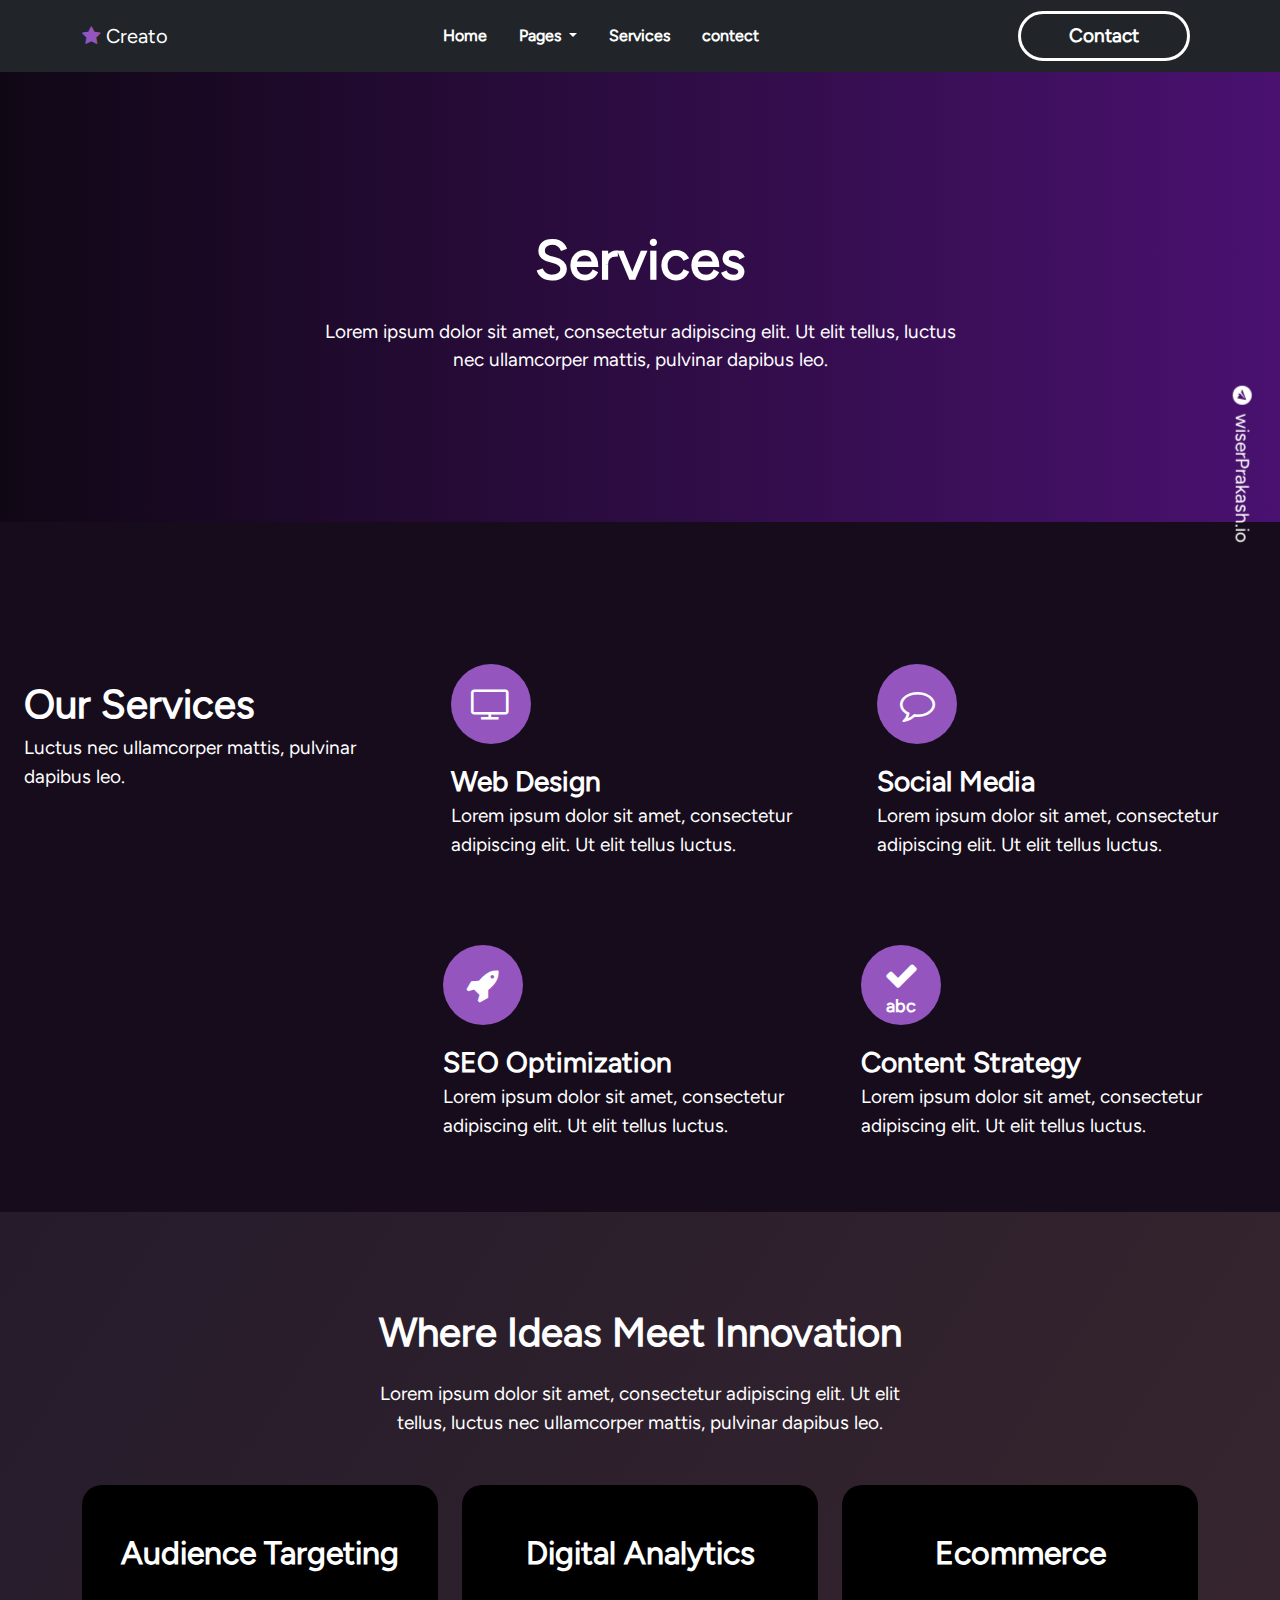
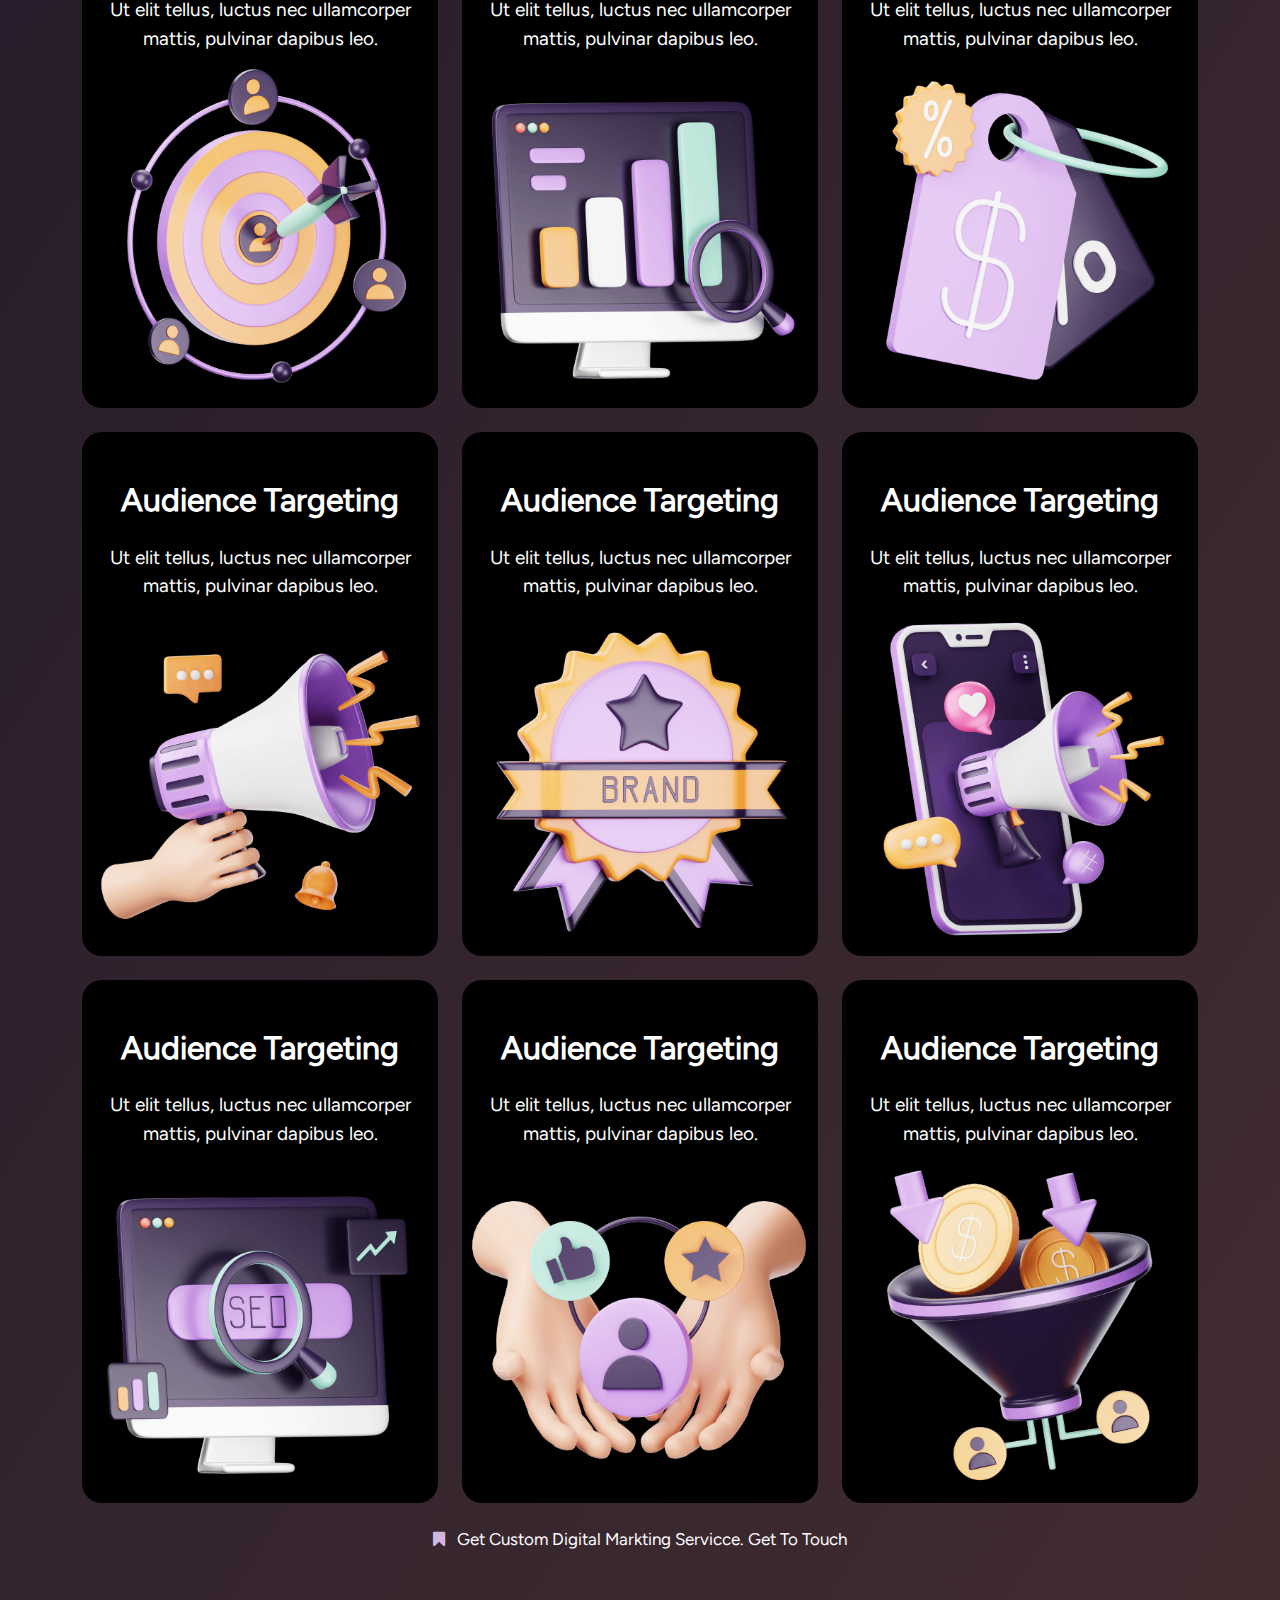
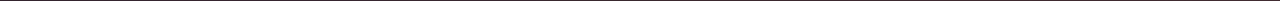
<file: html/service.html>
<!DOCTYPE html>
<html lang="en">

<head>
    <meta charset="UTF-8">
    <meta name="viewport" content="width=device-width, initial-scale=1.0">
    <title>Document</title>
    <link rel="stylesheet" href="../assets/font-awesome-4.7.0/font-awesome-4.7.0/css/font-awesome.min.css">
    <link rel="stylesheet" href="../assets/bootstrap-5.0.2-dist/css/bootstrap.min.css">
    <link rel="stylesheet" href="../css/style.css">
</head>

<body>
    <nav class="navbar navbar-expand-lg navbar-dark bg-dark">
        <div class="container">
            <a class="navbar-brand" href="#"><i class="fa fa-star socialicon" aria-hidden="true"></i> Creato</a>
            <button class="navbar-toggler d-none" type="button" data-bs-toggle="collapse" data-bs-target="#navbarScroll"
                aria-controls="navbarScroll" aria-expanded="false" aria-label="Toggle navigation">
                <span class="navbar-toggler-icon"></span>
            </button>
            <a class="btn offcanva d-block d-lg-none" data-bs-toggle="offcanvas" href="#offcanvasExample" role="button"
                aria-controls="offcanvasExample">
                <span class="navbar-toggler-icon"></span>
            </a>
            <div class="collapse navbar-collapse" id="navbarScroll">
                <ul class="navbar-nav m-auto my-2 navitem  navbar-nav-scroll" style="--bs-scroll-height: 100px;">
                    <li class="nav-item">
                        <a class="nav-link active px-0 px-lg-3" aria-current="page" href="../index.html">Home</a>
                    </li>
                    <li class="nav-item dropdown">
                        <a class="nav-link active dropdown-toggle px-0 px-lg-3" href="#" id="navbarScrollingDropdown"
                            role="button" data-bs-toggle="dropdown" aria-expanded="false">
                            Pages
                        </a>
                        <ul class="dropdown-menu " aria-labelledby="navbarScrollingDropdown">
                            <li><a class="dropdown-item text-white" href="../html/about.html">About</a></li>
                            <li><a class="dropdown-item text-white" href="#">Another action</a></li>
                            <li>
                                <hr class="dropdown-divider">
                            </li>
                            <li><a class="dropdown-item text-white" href="#">Something else here</a></li>
                        </ul>
                    </li>
                    <li class="nav-item">
                        <a class="nav-link active px-0 px-lg-3" href="../html/service.html">Services</a>
                    </li>
                    <li class="nav-item">
                        <a class="nav-link active px-0 px-lg-3" href="../html/contact.html">contect</a>
                    </li>
                </ul>
                <div class="me-2 text-white">
                    <div
                        class="border border-3 border-white px-2 d-none d-lg-block px-lg-5 py-2 rounded-pill Capitalize fw-bold ">
                        Contact</div>
                </div>
            </div>
        </div>
    </nav>
    <div class="offcanvas offcanvas-start bg-dark" tabindex="-1" id="offcanvasExample"
        aria-labelledby="offcanvasExampleLabel">
        <div class="offcanvas-header">
            <h5 class="offcanvas-title" id="offcanvasExampleLabel"><i class="fa fa-star socialicon"
                    aria-hidden="true"></i> Creato</h5>
            <button type="button" class="btn-close text-reset" data-bs-dismiss="offcanvas" aria-label="Close"></button>
        </div>
        <div class="offcanvas-body">
            <div>
                <a class="nav-link active px-0 px-lg-3 text-white" aria-current="page" href="#">Home</a>
            </div>
            <li class="nav-item dropdown">
                <a class="nav-link active text-white dropdown-toggle px-0 px-lg-3" href="#" id="navbarScrollingDropdown"
                    role="button" data-bs-toggle="dropdown" aria-expanded="false">
                    Pages
                </a>
                <ul class="dropdown-menu" aria-labelledby="navbarScrollingDropdown">
                    <li><a class="dropdown-item text-white" href="#">Action</a></li>
                    <li><a class="dropdown-item text-white" href="#">Another action</a></li>
                    <li>
                        <hr class="dropdown-divider">
                    </li>
                    <li><a class="dropdown-item text-white" href="#">Something else here</a></li>
                </ul>
            </li>
            <li class="nav-item">
                <a class="nav-link active px-0 px-lg-3 text-white " href="#">Services</a>
            </li>
            <li class="nav-item">
                <a class="nav-link  active px-0 px-lg-3 text-white " href="#" tabindex="-1"
                    aria-disabled="true">Profolios</a>
            </li>
        </div>
    </div>
    <div class="d-none d-lg-block position-absolute position-fixed top-50 emailData gmail"><i
            class="fa fa-telegram pe-1" aria-hidden="true"></i> wiserPrakash.io</div>
    <section class="Services">
        <div class="h-45 d-flex flex-column justify-content-center align-items-center">
            <div class="fs-1 fw-bold tellus">Services</div>
            <div class="w-50 text-center pt-3">Lorem ipsum dolor sit amet, consectetur adipiscing elit. Ut elit tellus, luctus nec ullamcorper mattis,
                pulvinar dapibus leo.</div>
        </div>
    </section>
    <section>
        <div class="my-5">
            <div class="container-xxl">
                <div class="row">
                    <div class="col-12 col-md-6 col-lg-4 ullamcorper p-4">
                        <div class="fs-1 fw-bold">Our Services</div>
                        <div class="fw-light">Luctus nec ullamcorper mattis, pulvinar dapibus leo.</div>
                    </div>
                    <div class="col-12 col-md-6 d-none d-md-block d-lg-none p-4"></div>
                    <div class="col-12 col-md-6 col-lg-4 ullamcorper p-4">
                        <div class="socialicons"><i class="fa fa-television" aria-hidden="true"></i></div>
                        <div class="fs-3 fw-bolder pt-3">Web Design</div>
                        <div>Lorem ipsum dolor sit amet, consectetur adipiscing elit. Ut elit tellus luctus.</div>
                    </div>
                    <div class="col-12 col-md-6 col-lg-4 ullamcorper p-4">
                        <div class="socialicons"><i class="fa fa-comment-o" aria-hidden="true"></i></div>
                        <div class="fs-3 fw-bolder pt-3">Social Media</div>
                        <div>Lorem ipsum dolor sit amet, consectetur adipiscing elit. Ut elit tellus luctus.</div>
                    </div>
                    <div class="mt-lg-5 row">
                        <div class="col-12 col-lg-4 d-none d-lg-block p-4"></div>
                        <div class="col-12 col-md-6 col-lg-4 p-4">
                            <div class="socialicons"><i class="fa fa-rocket" aria-hidden="true"></i></div>
                            <div class="fs-3 fw-bolder pt-3">SEO Optimization</div>
                            <div>Lorem ipsum dolor sit amet, consectetur adipiscing elit. Ut elit tellus luctus.
                            </div>
                        </div>
                        <div class="col-12 col-md-6 col-lg-4 p-4">
                            <div class="d-flex flex-column socialicons">
                                <div class=""><i class="fa fa-check" aria-hidden="true"></i></div>
                                <div class="abc">abc</div>
                            </div>
                            <div class="fs-3 fw-bolder pt-3">Content Strategy</div>
                            <div>Lorem ipsum dolor sit amet, consectetur adipiscing elit. Ut elit tellus luctus.
                            </div>
                        </div>
                    </div>
                </div>
            </div>
        </div>
    </section>
    <section class="Servicess">
        <div class="container pt-5">
            <div class="text-center d-flex flex-column align-items-center mt-5">
                <div class="innovation h1 fw-bold">Where Ideas Meet Innovation</div>
                <div class="w-50 Lorem pt-3">Lorem ipsum dolor sit amet, consectetur adipiscing elit. Ut elit tellus,
                    luctus nec ullamcorper
                    mattis, pulvinar dapibus leo.</div>
            </div>
            <div class="row py-5">
                <div class="col-12 col-md-4">
                    <div class="card rounded-5  d-flex flex-column align-items-center text-center">
                        <div class="pt-5 h2 fw-bold">Audience Targeting</div>
                        <div class="w-100 w-md-75 pt-3">Ut elit tellus, luctus nec ullamcorper mattis, pulvinar dapibus
                            leo.
                        </div>
                        <img class="w-100" src="../assets/image/cardimg1.png" alt="">
                    </div>
                </div>
                <div class="col-12 col-md-4 pt-3 pt-md-0">
                    <div class="card rounded-5  d-flex flex-column align-items-center text-center">
                        <div class="pt-5 h2 fw-bold">Digital Analytics</div>
                        <div class="w-100 w-md-75 pt-3">Ut elit tellus, luctus nec ullamcorper mattis, pulvinar dapibus
                            leo.
                        </div>
                        <img class="w-100" src="../assets/image/cardimg2.png" alt="">
                    </div>
                </div>
                <div class="col-12 col-md-4 pt-3 pt-md-0">
                    <div class="card rounded-5 d-flex flex-column align-items-center text-center">
                        <div class="pt-5 h2 fw-bold">Ecommerce</div>
                        <div class="pt-3 w-100 w-md-75 ">Ut elit tellus, luctus nec ullamcorper mattis, pulvinar dapibus
                            leo.</div>
                        <img class="w-100 h-25" src="../assets/image/cardimg3.png" alt="">
                    </div>
                </div>
                <div class="col-12 col-md-4 mt-4">
                    <div class="card rounded-5  d-flex flex-column align-items-center text-center">
                        <div class="pt-5 h2 fw-bold">Audience Targeting</div>
                        <div class="w-100 w-md-75 pt-3">Ut elit tellus, luctus nec ullamcorper mattis, pulvinar dapibus
                            leo.
                        </div>
                        <img class="w-100" src="../assets/image/cardimg4.png" alt="">
                    </div>
                </div>
                <div class="col-12 col-md-4 mt-4">
                    <div class="card rounded-5  d-flex flex-column align-items-center text-center">
                        <div class="pt-5 h2 fw-bold">Audience Targeting</div>
                        <div class="w-100 w-md-75 pt-3">Ut elit tellus, luctus nec ullamcorper mattis, pulvinar dapibus
                            leo.
                        </div>
                        <img class="w-100" src="../assets/image/cardimg5.png" alt="">
                    </div>
                </div>
                <div class="col-12 col-md-4 mt-4">
                    <div class="card rounded-5  d-flex flex-column align-items-center text-center">
                        <div class="pt-5 h2 fw-bold">Audience Targeting</div>
                        <div class="w-100 w-md-75 pt-3">Ut elit tellus, luctus nec ullamcorper mattis, pulvinar dapibus
                            leo.
                        </div>
                        <img class="w-100" src="../assets/image/cardimg6.png" alt="">
                    </div>
                </div>
                <div class="col-12 col-md-4 mt-4">
                    <div class="card rounded-5  d-flex flex-column align-items-center text-center">
                        <div class="pt-5 h2 fw-bold">Audience Targeting</div>
                        <div class="w-100 w-md-75 pt-3">Ut elit tellus, luctus nec ullamcorper mattis, pulvinar dapibus
                            leo.
                        </div>
                        <img class="w-100" src="../assets/image/cardimg7.png" alt="">
                    </div>
                </div>
                <div class="col-12 col-md-4 mt-4">
                    <div class="card rounded-5  d-flex flex-column align-items-center text-center">
                        <div class="pt-5 h2 fw-bold">Audience Targeting</div>
                        <div class="w-100 w-md-75 pt-3">Ut elit tellus, luctus nec ullamcorper mattis, pulvinar dapibus
                            leo.
                        </div>
                        <img class="w-100" src="../assets/image/cardimg8.png" alt="">
                    </div>
                </div>
                <div class="col-12 col-md-4 mt-4">
                    <div class="card rounded-5  d-flex flex-column align-items-center text-center">
                        <div class="pt-5 h2 fw-bold">Audience Targeting</div>
                        <div class="w-100 w-md-75 pt-3">Ut elit tellus, luctus nec ullamcorper mattis, pulvinar dapibus
                            leo.
                        </div>
                        <img class="w-100" src="../assets/image/cardimg9.png" alt="">
                    </div>
                </div>
                <div class="text-center text-capitalize  digital  pt-4"><i class="fa fa-bookmark pe-2"
                        aria-hidden="true"></i> get custom digital markting servicce. get to touch</div>
            </div>
        </div>
    </section>
    <script src="../assets/bootstrap-5.0.2-dist/js/bootstrap.bundle.min.js"></script>
</body>

</html>
</file>
<file: css/style.css>
@font-face {
  font-family: "Figtree";
  src: url(../assets/font/Figtree/static/Figtree-Regular.ttf);
}
:root {
  --bgcolor: #160c1c;
  --bannercolor: #392447;
  --brandcolor: #9455be;
  --colors: #774b3f;
}
.parents {
  width: 100%;
  margin-top: -90px;
  height: 450px;
  color: white;
  background-size: cover !important;
}
.parents {
  background: linear-gradient(0deg, #081828e3, #081828e3),
    url(/assets/image/bannerimaage2.jpg);
}
body {
  font-family: "Figtree";
  color: white;
  background-color: var(--bgcolor);
}
.About {
  background: linear-gradient(0deg, #081828e3, #081828e3),
    url(/assets/image/bannerimaage2.jpg);
  background-size: cover;
}
.consectetur {
  height: 435px;
  color: white;
  opacity: 0.4;
}
.fs-0 {
  font-size: 15px;
  text-align: center;
}
.mt-6 {
  margin-top: 60px;
}
.mb-6 {
  margin-bottom: 60px;
}
.mt-10 {
  margin-top: 100px;
}
.fs-5 {
  font-size: 15px !important;
}
.pt-10 {
  padding-top: 100px;
}
.fs-7 {
  font-size: 48px;
}
.h-45 {
  height: 450px;
}
.Services {
  background-image: linear-gradient(to right, #100715, #4a1170);
}
.Servicess {
  background-image: linear-gradient(to right bottom, #251b2b, #412c30);
}
.Potential {
  background-image: linear-gradient(to right bottom, #9455be, #774b3f, #060302);
  border-radius: 30px;
}
.dropdown:hover .dropdown-menu {
  display: block;
}
.dropdown-menu {
  background-color: #100715;
}
.offcanva {
  background-color: #9455be;
}
.btn-check:focus + .btn,
.btn:focus {
  box-shadow: none;
}
.socialicon {
  color: var(--brandcolor);
}
.navitem {
  font-size: 16px;
  font-weight: 600;
}
.Transforming {
  font-size: 5rem;
  font-weight: bold;
  color: white;
  line-height: 95px;
}
.creativity {
  font-size: 18px;
}
.started {
  background-color: #9455be;
}
.gmail {
  transform: rotate(90deg);
  right: -40px;
}

.icon {
  font-weight: 600;
  font-size: 20px;
}
.Services {
  background-color: var(--bgcolor);
}
.socialicons {
  border-radius: 50%;
  background-color: var(--brandcolor);
  width: 80px;
  text-align: center;
  font-size: 35px;
  height: 80px;
  display: flex;
  align-items: center;
  justify-content: center;
}
.abc {
  margin-top: -10px;
  font-size: 18px;
  font-weight: 600;
}
.Through {
  font-size: 48px;
}
.number,
.numbers,
.numberss {
  font-size: 80px;
  font-weight: bold;
}
.Prents {
  line-height: 55px;
  text-transform: uppercase;
}
.Projects {
  font-size: 15px;
  color: #d0b7e0;
}
li {
  list-style: none !important;
}
@property --num {
  syntax: "<integer>";
  initial-value: 0;
  inherits: false;
}
@keyframes counter1 {
  from {
    --num: 0;
  }
  to {
    --num: 125;
  }
}
.number,
.numbers,
.numberss {
  counter-reset: num var(--num);
}
.number {
  --num: 125;
  animation: counter1 1s;
}
@keyframes counter2 {
  from {
    --num: 0;
  }
  to {
    --num: 85;
  }
}
.numbers {
  --num: 125;
  animation: counter2 1s;
}
@keyframes counter3 {
  from {
    --num: 0;
  }
  to {
    --num: 14;
  }
}
.numberss {
  --num: 14;
  animation: counter3 1s;
}
@media (max-width: 1200px) {
  .Transforming {
    line-height: 75px;
  }
}
.number::before {
  content: counter(num) "+";
}
.numbers::before {
  content: ">" counter(num);
}
.numberss::before {
  content: counter(num) "k";
}
.rounded-5 {
  border-radius: 20px;
  background-color: black;
}
.fa-bookmark,
.digital {
  font-size: 17px;
}
.fa-bookmark,
.digital:hover {
  color: #d0b7e0;
}
.MOBILE {
  font-size: 15px;
}
.bg-purpie {
  background-color: #9455be !important;
}
.bgimage:hover {
  width: 50px;
  height: 50px;
  background-size: cover;
}
.bgimg {
  padding: 25px 0;
}
.LEARN {
  text-align: end;
  padding-right: 10px;
}
body {
  position: relative;
  height: 100%;
  font-size: 18px;
  margin: 0;
  padding: 0;
}

.swiper {
  width: 100%;
  height: 100%;
}

.swiper-slide {
  text-align: center;
  font-size: 18px;
  display: flex;
  justify-content: center;
  align-items: center;
}

.swiper-slide img {
  display: block;
  width: 200px;
  height: 100%;
  object-fit: cover;
}
.swiperimage1 {
  border-radius: 50%;
  width: 50px !important;
  height: 50px !important;
}
.developer {
  font-size: 15px;
}
.rounded-6 {
  border-radius: 20px;
}
.bg-purpies {
  background-color: #e7d2f4 !important;
}
.text-purpie {
  color: #957ba7;
}
.decrement {
  font-size: 18px !important;
}
a:hover {
  color: var(--brandcolor) !important;
}
.underline {
  border-top: 1px solid white;
}
.underline-left {
  border-right: 1px solid white;
}
.bg-white {
  --bs-bg-opacity: 1;
  background-color: #f1f5f9 !important;
}
.cards {
  border-radius: 8px;
  padding: 10px;
  min-height: 310px;
  background-color: white !important;
  border: none;
}
a {
  color: #754ffe;
  text-decoration: none;
}
.an {
  color: #6e6c6c;
  font-size: 15px;
}
.underline {
  border-bottom: 1px solid #d9dcde;
  width: 9%0;
}
.name,
.names {
  font-weight: 600;
}
.boxs .fa {
  border: 1px solid;
  border-radius: 5px;
  color: #64748b;
}
input {
  border-radius: 5px;
  border: 1px solid #555;
}
input.py-1.ps-3 {
  border-radius: 5px;
  border-color: #cbd5e1;
}
.agree {
  color: #6e6c6c;
  font-size: 14px;
  font-family: "inter";
}
input.mt-2,
input.py-1.ps-3:active {
  border-color: #c0b3f1;
}
.but {
  background-color: #754ffe;
  color: white;
  border: none;
  border-radius: 6px;
  font-weight: 600;
  padding: 5px;
  width: 100% !important;
}
.w-25 {
  height: 70px !important;
  width: 100px !important;
}
.progress .BRANDING{
  width: 75%;
  animation: Mymove 5s infinite; 
}
.progress .digital {
  width: 90%;
  animation: mymove 5s infinite;
}
.progress .DESIGN{
  width: 85%;
  animation: Thismove 5s infinite;
}
.progress .APPS{
  width: 85%;
  animation: appmove 5s infinite;
}
.progress .MOBILE{
  width: 65%;
  animation: mobilemove 5s infinite;
}

@keyframes mobilemove {
  0% {
    width: 0%;
  }
  100% {
    width: 65%;
  }
}
@keyframes appmove {
  0% {
    width: 0%;
  }
  100% {
    width: 85%;
  }
}
@keyframes Thismove {
  0% {
    width: 0%;
  }
  100% {
    width: 75%;
  }
}
@keyframes Mymove {
  0% {
    width: 0%;
  }
  100% {
    width: 75%;
  }
}
@keyframes mymove {
  0% {
    width: 0%;
  }
  100% {
    width: 90%;
  }
}
@media (max-width: 992px) {
  .Transforming {
    line-height: 50px;
    font-size: 44px;
    width: 80%;
  }
  .Through {
    font-size: 23px;
  }
}

@media (max-width: 768px) {
  .number,
  .numbers,
  .numberss {
    font-size: 45px;
    font-weight: bold;
  }
  .Lorem {
    width: 100%;
  }
  .parents {
    background-position: center;
  }
}
@media (max-width: 576px) {
  body {
    padding-left: 5px;
  }
}
@media (min-width: 992px) {
  .bannerimg:hover {
    margin-top: -10px;
    transition: 1s;
  }
  .socialicons {
    margin-top: -10px;
    transition: 1s;
  }
  .BRANDING {
    padding-right: 140px;
  }
  .DESIGN {
    padding-right: 80px;
  }
  .APPS {
    padding-right: 190px;
  }
  .bgimg:hover {
    background-color: rgb(50, 17, 50);
  }
  .bgimgTop {
    position: relative;
  }
  .bgimg:hover .bgimgTop:after {
    content: "";
    position: absolute;
    top: -55px;
    right: 20px;
    width: 150px;
    height: 150px;
  }
  .bgimg:hover .bgimgTop.headphone:after {
    background: url("../assets/image/hoverimage2.jpg") 0 0 no-repeat;
    background-size: contain;
  }
  .bgimg:hover .bgimgTop.shoe:after {
    background: url("../assets/image/hoverimg1.jpg") 0 0 no-repeat;
    background-size: contain;
  }
  .bgimg:hover .bgimgTop.iphone:after {
    background: url("../assets/image/hoverimge3.jpg") 0 0 no-repeat;
    background-size: contain;
  }
  .bgimg:hover .bgimgTop.circle:after {
    background: url("../assets/image/hoverimg4.jpg") 0 0 no-repeat;
    background-size: contain;
  }
  .bgimg:hover .bgimgTop.camera:after {
    background: url("../assets/image/hoverimg5.jpg") 0 0 no-repeat;
    background-size: contain;
  }

  body {
    font-size: 19px;
  }
  .ullamcorper {
    margin-top: 80px;
  }
  .Lorem {
    width: 38%;
  }
  .tellus {
    font-size: 55px !important;
  }
}
</file>
